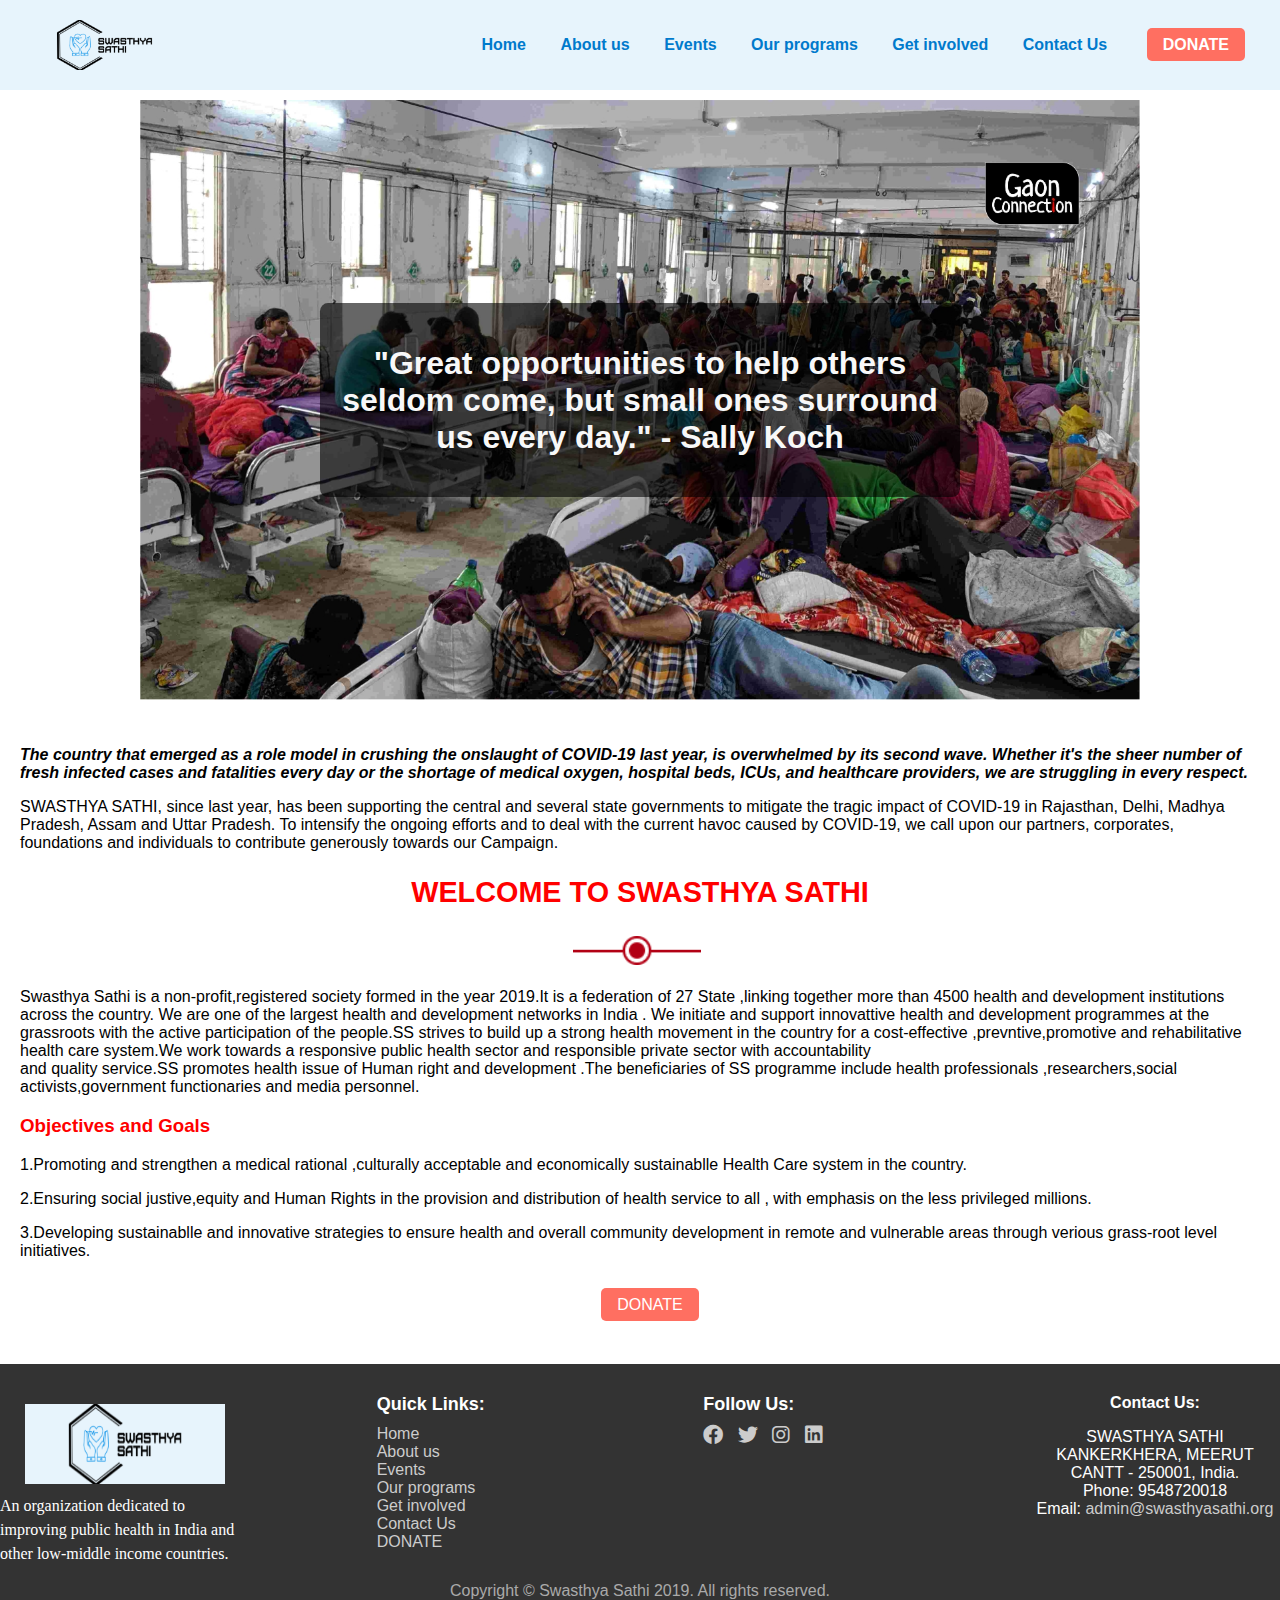
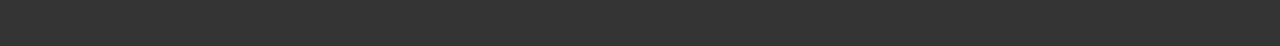
<file: index.html>
<!DOCTYPE html>
<html lang="en">
<head>
    <meta charset="UTF-8">
    <meta name="viewport" content="width=device-width, initial-scale=1.0">
    <title>Swasthya Sathi</title>
    <link rel="stylesheet" href="https://cdnjs.cloudflare.com/ajax/libs/font-awesome/6.0.0-beta3/css/all.min.css">
    <link rel="stylesheet" href="styles.css">
   
    
    
    </head>
<body>
    <header>
       
        <a href ="index.html">
        <img src="logo.png"  class="logo" alt="Swasthya Sathi Logo">
    </a>
        <nav>
            
            <a href="index.html"  >Home </a>
            <a href="about.html" >About us</a>
            <a href="events.html"  >Events</a>
            <a href="program.html" >Our programs</a>
            <a href="getinvolved.html" >Get involved</a>
            <a href="contact.html" >Contact Us</a>
            <a href="DONATE.html" class="donate-btn" > DONATE</a>
        </nav>
    </header>
     <div class="content">
        <img src="Hospitals.jpg"   class="image" alt="Hospital Ward">
        <div class="overlay-text">
            <h1>"Great opportunities to help others seldom come, but small ones surround us every day." - Sally Koch</h1>
        </div>
    </div>

   
    
        <div1> 
        <p><b><i>The country that emerged as a role model in crushing the onslaught of COVID-19 last year, is overwhelmed by its second wave. Whether it's the sheer number of fresh infected cases and fatalities every day or the shortage of medical oxygen, hospital beds, ICUs, and healthcare providers, we are struggling in every respect.</i></b></p>

        <p>SWASTHYA SATHI, since last year, has been supporting the central and several state governments to mitigate the tragic impact of COVID-19 in Rajasthan, Delhi, Madhya Pradesh, Assam and Uttar Pradesh. To intensify the ongoing efforts and to deal with the current havoc caused by COVID-19, we call upon our partners, corporates, foundations and individuals to contribute generously towards our Campaign.</p>
        
        
        <div style="text-align: center; margin-top: 20px;">
            <h2 style="color: red;">WELCOME TO SWASTHYA SATHI</h2>
            <img src="rename.png" alt="Welcome Image" style="margin-top: 10px; max-width: 100%; height: auto;">
        </div>
        
        
        <p>Swasthya Sathi is a non-profit,registered society formed in the year 2019.It is a federation of 27 State ,linking together more than 4500 health and development institutions across the country. We are one of the largest health and development networks in India . We initiate and support innovattive health and development programmes at the grassroots with the active participation of the people.SS strives to build up a strong health movement in the country for a cost-effective ,prevntive,promotive and rehabilitative health care system.We work towards a responsive public health sector and responsible private sector with accountability <br>and quality service.SS promotes health issue of Human right and development .The beneficiaries of SS programme include health professionals ,researchers,social activists,government functionaries and  media personnel.</p>

        <h3 style="color:red;">Objectives and Goals</h3>
        <p>1.Promoting and strengthen a medical rational ,culturally acceptable and economically sustainablle Health Care system in the country.</p>
        
        <p>2.Ensuring social justive,equity and Human Rights in the provision and distribution of health service to all , with emphasis on the less privileged millions.</p>
        
        <p>3.Developing sustainablle and innovative strategies to ensure health and overall community development in remote and vulnerable areas through verious grass-root level initiatives.</p>
        </div1>


    


    <div class="text-content">
        
        <div style="text-align: center; margin-top: 0;"> 
            <a href="DONATE.html" class="donate-btn">DONATE</a>
        </div>
    </div>
    


    
    <footer style="background-color: #333; color: #fff; ">
        <div style="display: flex; justify-content: space-between; align-items: flex-start; flex-wrap: wrap; gap: 20px;">
    
           
            <div style="flex: 1; max-width: 250px; text-align: left;">
                <a href="index.html">
                    <img style="width: 200px; height: 80px; margin-bottom: 10px;" class="logo" src="logo.png" alt="Swasthya Sathi Logo" />
                </a>
                <div style="color: white; font-size: 16px; font-family: Inter; font-weight: 350; line-height: 1.5;">
                    An organization dedicated to improving public health in India and other low-middle income countries.
                </div>
            </div>
    
           
            <div style="flex: 1; max-width: 200px; text-align: left;">
                <strong style="font-size: 18px; margin-bottom: 10px; display: block;">Quick Links:</strong>
                <ul style="list-style: none; padding: 0; margin: 0;">
                    <li><a href="index.html" style="color: #ccc; text-decoration: none;">Home</a></li>
                    <li><a href="about.html" style="color: #ccc; text-decoration: none;">About us</a></li>
                    <li><a href="events.html" style="color: #ccc; text-decoration: none;">Events</a></li>
                    <li><a href="program.html" style="color: #ccc; text-decoration: none;">Our programs</a></li>
                    <li><a href="getinvolved.html" style="color: #ccc; text-decoration: none;">Get involved</a></li>
                    <li><a href="contact.html" style="color: #ccc; text-decoration: none;">Contact Us</a></li>
                    <li><a href="DONATE.html" style="color: #ccc; text-decoration: none;">DONATE</a></li>
                </ul>
            </div>
    
           
            <div style="flex: 1; max-width: 200px; text-align: left;">
                <strong style="font-size: 18px; margin-bottom: 10px; display: block;">Follow Us:</strong>
                <a href="https://facebook.com" target="_blank" style="margin-right: 10px;">
                    <i class="fab fa-facebook" style="font-size: 20px; color: #ccc;"></i>
                </a>
                <a href="https://twitter.com" target="_blank" style="margin-right: 10px;">
                    <i class="fab fa-twitter" style="font-size: 20px; color: #ccc;"></i>
                </a>
                <a href="https://instagram.com" target="_blank" style="margin-right: 10px;">
                    <i class="fab fa-instagram" style="font-size: 20px; color: #ccc;"></i>
                </a>
                <a href="https://www.linkedin.com" target="_blank">
                    <i class="fab fa-linkedin" style="font-size: 20px; color: #ccc;"></i>
                </a>
            </div>

            <div style=" max-width: 250px">
                <strong>Contact Us:</strong>
                <p >
                    SWASTHYA SATHI<br>
                    KANKERKHERA, MEERUT CANTT - 250001, India.<br>
                    Phone: 9548720018<br>
                    Email: <a href="mailto:admin@swasthyasathi.org" style="color: #ccc; text-decoration: none;">admin@swasthyasathi.org</a>
                </p>
            </div>
        </div>
    
        
        <div style=" color: #aaa;">
            <p>Copyright © Swasthya Sathi 2019. All rights reserved.</p>
        </div>
    </footer>
    
</body>
</html>
</file>
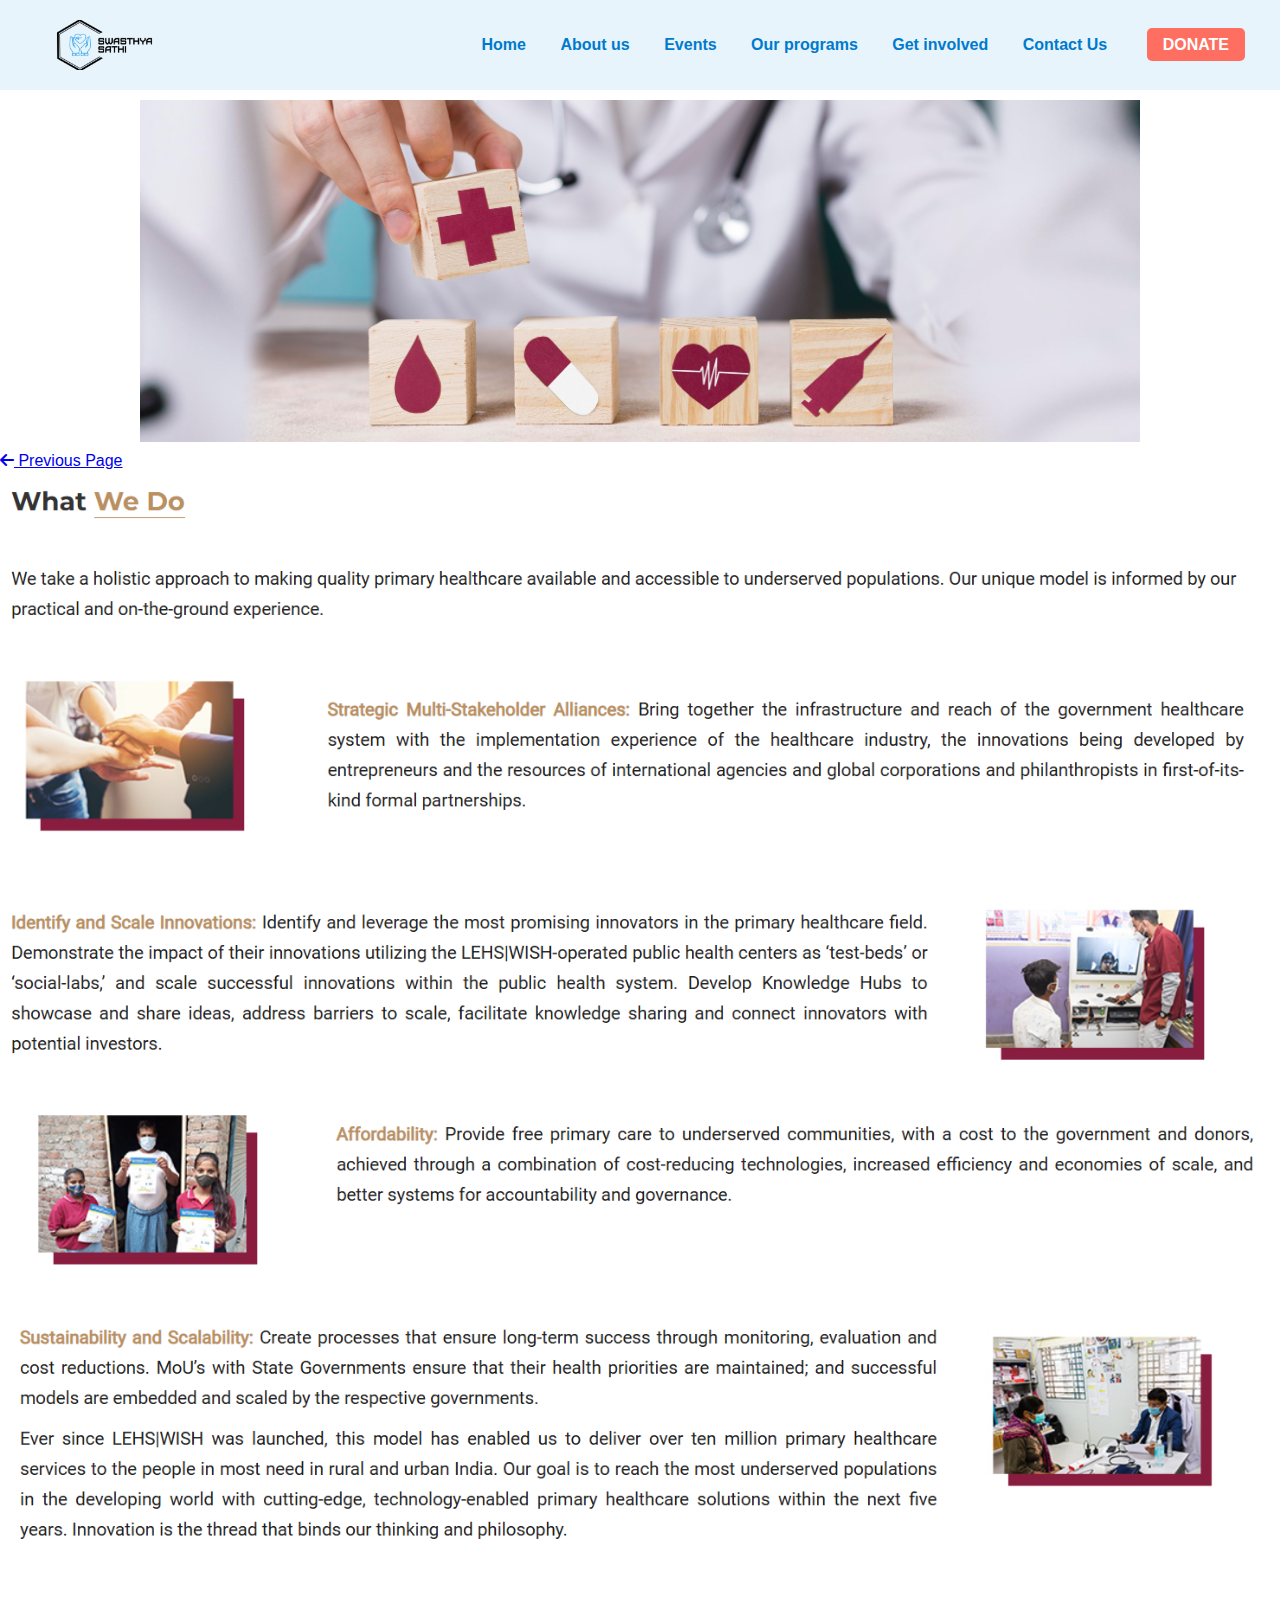
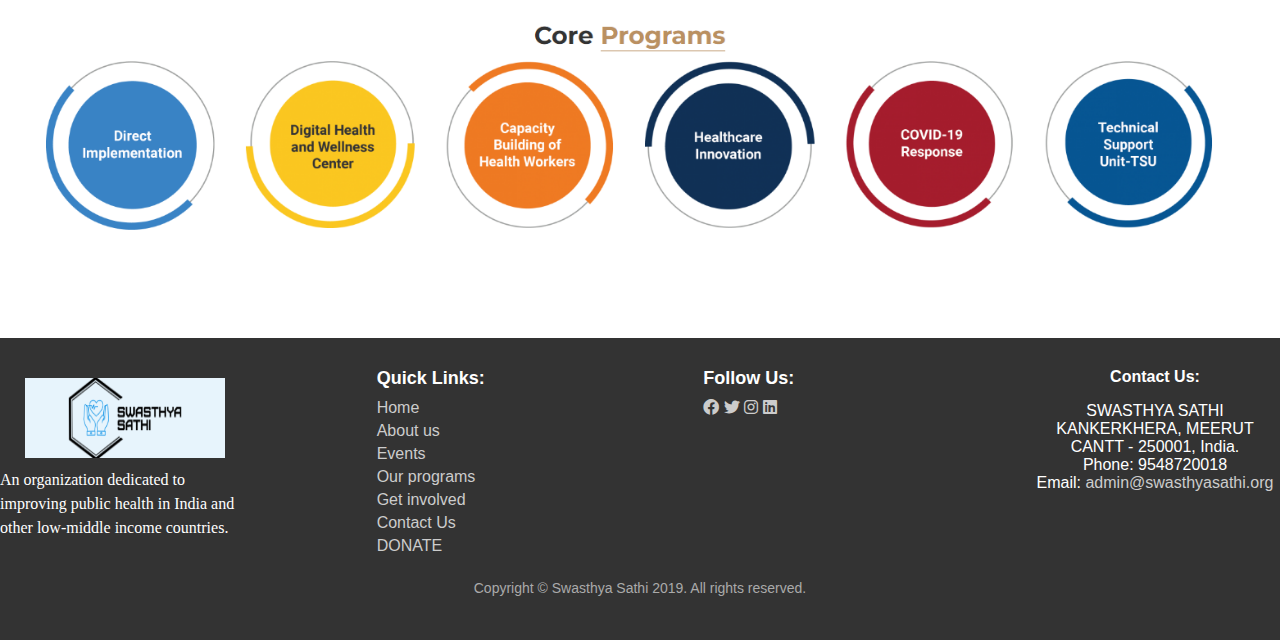
<file: about.html>
<!DOCTYPE html>
<html lang="en">
<head>
    <meta charset="UTF-8">
    <meta name="viewport" content="width=device-width, initial-scale=1.0">
    <title>Swasthya Sathi</title>
    <link rel="stylesheet" href="https://cdnjs.cloudflare.com/ajax/libs/font-awesome/6.0.0-beta3/css/all.min.css">
    <link rel="stylesheet" href="styles.css">
   <style>
       footer {
            background-color: #333;
            color: white;
            padding: 30px 0;
            margin-top: 50px;
            text-align: center;
        }

        footer a {
            color: #ccc;
            text-decoration: none;
            font-size: 1em;
        }

        footer a:hover {
            color: white;
        }

        footer .logo {
            width: 200px;
            height: 80px;
            margin-bottom: 10px;
        }

        footer ul {
            list-style: none;
            padding: 0;
            margin: 0;
        }

        footer ul li {
            margin-bottom: 5px;
        }

        footer .follow-us i {
            font-size: 20px;
            color: #ccc;
            margin-right: 10px;
        }

        footer .follow-us i:hover {
            color: white;
        }

        footer .contact-info p {
            font-size: 14px;
        }

        footer .contact-info a {
            color: #ccc;
            text-decoration: none;
        }

        footer .contact-info a:hover {
            color: white;
        }

        footer .quick-links {
            text-align: left;
        }

        footer .footer-bottom {
            margin-top: 20px;
            font-size: 14px;
            color: #aaa;
        }

   </style>
</head>
<body>
    <header>
        <a href="index.html">
            <img src="logo.png" class="logo" alt="Swasthya Sathi Logo">
        </a>
        <nav>
            <a href="index.html">Home</a>
            <a href="about.html">About us</a>
            <a href="events.html">Events</a>
            <a href="program.html">Our programs</a>
            <a href="getinvolved.html">Get involved</a>
            <a href="contact.html">Contact Us</a>
            <a href="DONATE.html" class="donate-btn">DONATE</a>
        </nav>
    </header>

    <div class="content">
        <img src="What-We-Do.jpg">
    </div>
    
    <div>
        <a href="index.html" class="back-arrow">
            <i class="fas fa-arrow-left"></i> Previous Page
        </a>
        <img src="about1.png" class="responsive-images" alt="About Us Image 1">
        <img src="about2.png" class="responsive-images" alt="About Us Image 2">
        <img src="CORE PROGRAMS.png" class="responsive-images" alt="Core Programs Image">
    </div>

    <footer>
        <div style="display: flex; justify-content: space-between; align-items: flex-start; flex-wrap: wrap; gap: 20px;">
            <div style="flex: 1; max-width: 250px; text-align: left;">
                <a href="index.html">
                    <img class="logo" src="logo.png" alt="Swasthya Sathi Logo">
                </a>
                <div style="color: white; font-size: 16px; font-family: Inter; font-weight: 350; line-height: 1.5;">
                    An organization dedicated to improving public health in India and other low-middle income countries.
                </div>
            </div>

            <div style="flex: 1; max-width: 200px; text-align: left;">
                <strong style="font-size: 18px; margin-bottom: 10px; display: block;">Quick Links:</strong>
                <ul>
                    <li><a href="index.html">Home</a></li>
                    <li><a href="about.html">About us</a></li>
                    <li><a href="events.html">Events</a></li>
                    <li><a href="program.html">Our programs</a></li>
                    <li><a href="getinvolved.html">Get involved</a></li>
                    <li><a href="contact.html">Contact Us</a></li>
                    <li><a href="DONATE.html">DONATE</a></li>
                </ul>
            </div>

            <div style="flex: 1; max-width: 200px; text-align: left;">
                <strong style="font-size: 18px; margin-bottom: 10px; display: block;">Follow Us:</strong>
                <a href="https://facebook.com" target="_blank">
                    <i class="fab fa-facebook"></i>
                </a>
                <a href="https://twitter.com" target="_blank">
                    <i class="fab fa-twitter"></i>
                </a>
                <a href="https://instagram.com" target="_blank">
                    <i class="fab fa-instagram"></i>
                </a>
                <a href="https://www.linkedin.com" target="_blank">
                    <i class="fab fa-linkedin"></i>
                </a>
            </div>

            <div style="flex: 1; max-width: 250px;">
                <strong>Contact Us:</strong>
                <p class="contact-info">
                    SWASTHYA SATHI<br>
                    KANKERKHERA, MEERUT CANTT - 250001, India.<br>
                    Phone: 9548720018<br>
                    Email: <a href="mailto:admin@swasthyasathi.org">admin@swasthyasathi.org</a>
                </p>
            </div>
        </div>
        
        <div class="footer-bottom">
            <p>Copyright © Swasthya Sathi 2019. All rights reserved.</p>
        </div>
    </footer>
</body>
</html>
</file>
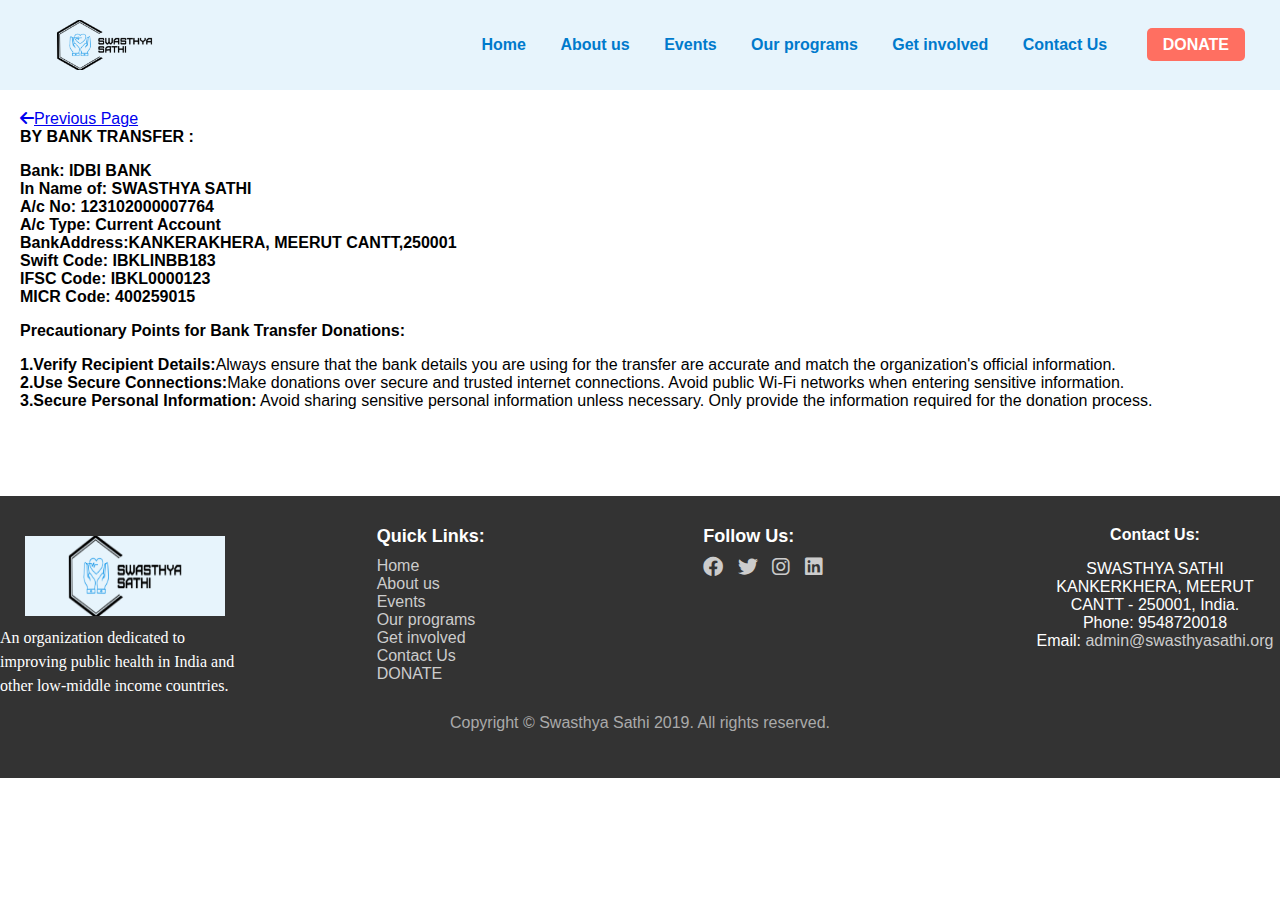
<file: bybank.html>
<!DOCTYPE html>
<html lang="en">
<head>
    <meta charset="UTF-8">
    <meta name="viewport" content="width=device-width, initial-scale=1.0">
    <title>Swasthya Sathi</title>
    <link rel="stylesheet" href="https://cdnjs.cloudflare.com/ajax/libs/font-awesome/6.0.0-beta3/css/all.min.css">
    <link rel="stylesheet" href="styles.css">
    
    
    </head>
<body>
    <header>
        
        <a href ="index.html">
        <img src="logo.png" alt="Swasthya Sathi Logo">
    </a>
        <nav>
            <a href="index.html">Home</a>
            <a href="about.html">About us</a>
            <a href="events.html">Events</a>
            <a href="program.html">Our programs</a>
            <a href="getinvolved.html">Get involved</a>
            <a href="contact.html">Contact Us</a>
            <a href="DONATE.html" class="donate-btn">DONATE</a>
        </nav>
    </header>
    <div1>
        <a href="DONATE.html" class="back-arrow">
            <i class="fas fa-arrow-left"></i>Previous Page </a><br>
    <b>BY BANK TRANSFER : </b>
    <p></p>
    <p></p>
    <B>Bank: IDBI BANK <DIV></DIV> In Name of: SWASTHYA SATHI<DIV></DIV>
        A/c No: 123102000007764 <DIV> </DIV>A/c Type: Current Account <DIV> </DIV>BankAddress:KANKERAKHERA, 
        MEERUT CANTT,250001<DIV></DIV>Swift Code: IBKLINBB183<DIV></DIV>IFSC Code: IBKL0000123<DIV></DIV>MICR Code: 400259015</B>
    <p></p>
    <p></p>
    <b>Precautionary Points for Bank Transfer Donations:</b>
    <p>
        <b>1.Verify Recipient Details:</b>Always ensure that the bank details you are using for the transfer are accurate and match the organization's official information.<br>
<b>2.Use Secure Connections:</b>Make donations over secure and trusted internet connections. Avoid public Wi-Fi networks when entering sensitive information.<br>
<b>3.Secure Personal Information:</b> Avoid sharing sensitive personal information unless necessary. Only provide the information required for the donation process.

    </p>
</div1>


    <footer style="background-color: #333; color: #fff; ">
        <div style="display: flex; justify-content: space-between; align-items: flex-start; flex-wrap: wrap; gap: 20px;">
    
           
            <div style="flex: 1; max-width: 250px; text-align: left;">
                <a href="index.html">
                    <img style="width: 200px; height: 80px; margin-bottom: 10px;" class="logo" src="logo.png" alt="Swasthya Sathi Logo" />
                </a>
                <div style="color: white; font-size: 16px; font-family: Inter; font-weight: 350; line-height: 1.5;">
                    An organization dedicated to improving public health in India and other low-middle income countries.
                </div>
            </div>
    
           
            <div style="flex: 1; max-width: 200px; text-align: left;">
                <strong style="font-size: 18px; margin-bottom: 10px; display: block;">Quick Links:</strong>
                <ul style="list-style: none; padding: 0; margin: 0;">
                    <li><a href="index.html" style="color: #ccc; text-decoration: none;">Home</a></li>
                    <li><a href="about.html" style="color: #ccc; text-decoration: none;">About us</a></li>
                    <li><a href="events.html" style="color: #ccc; text-decoration: none;">Events</a></li>
                    <li><a href="program.html" style="color: #ccc; text-decoration: none;">Our programs</a></li>
                    <li><a href="getinvolved.html" style="color: #ccc; text-decoration: none;">Get involved</a></li>
                    <a href="contact.html" style="color: #ccc; text-decoration: none;">Contact Us</a>
                    <li><a href="DONATE.html" style="color: #ccc; text-decoration: none;">DONATE</a></li>
                </ul>
            </div>
    
           
            <div style="flex: 1; max-width: 200px; text-align: left;">
                <strong style="font-size: 18px; margin-bottom: 10px; display: block;">Follow Us:</strong>
                <a href="https://facebook.com" target="_blank" style="margin-right: 10px;">
                    <i class="fab fa-facebook" style="font-size: 20px; color: #ccc;"></i>
                </a>
                <a href="https://twitter.com" target="_blank" style="margin-right: 10px;">
                    <i class="fab fa-twitter" style="font-size: 20px; color: #ccc;"></i>
                </a>
                <a href="https://instagram.com" target="_blank" style="margin-right: 10px;">
                    <i class="fab fa-instagram" style="font-size: 20px; color: #ccc;"></i>
                </a>
                <a href="https://www.linkedin.com" target="_blank">
                    <i class="fab fa-linkedin" style="font-size: 20px; color: #ccc;"></i>
                </a>
            </div>

            <div style=" max-width: 250px">
                <strong>Contact Us:</strong>
                <p >
                    SWASTHYA SATHI<br>
                    KANKERKHERA, MEERUT CANTT - 250001, India.<br>
                    Phone: 9548720018<br>
                    Email: <a href="mailto:admin@swasthyasathi.org" style="color: #ccc; text-decoration: none;">admin@swasthyasathi.org</a>
                </p>
            </div>
        </div>
    
        
        <div style=" color: #aaa;">
            <p>Copyright © Swasthya Sathi 2019. All rights reserved.</p>
        </div>
    </footer>
    

</body>
</html>
</file>
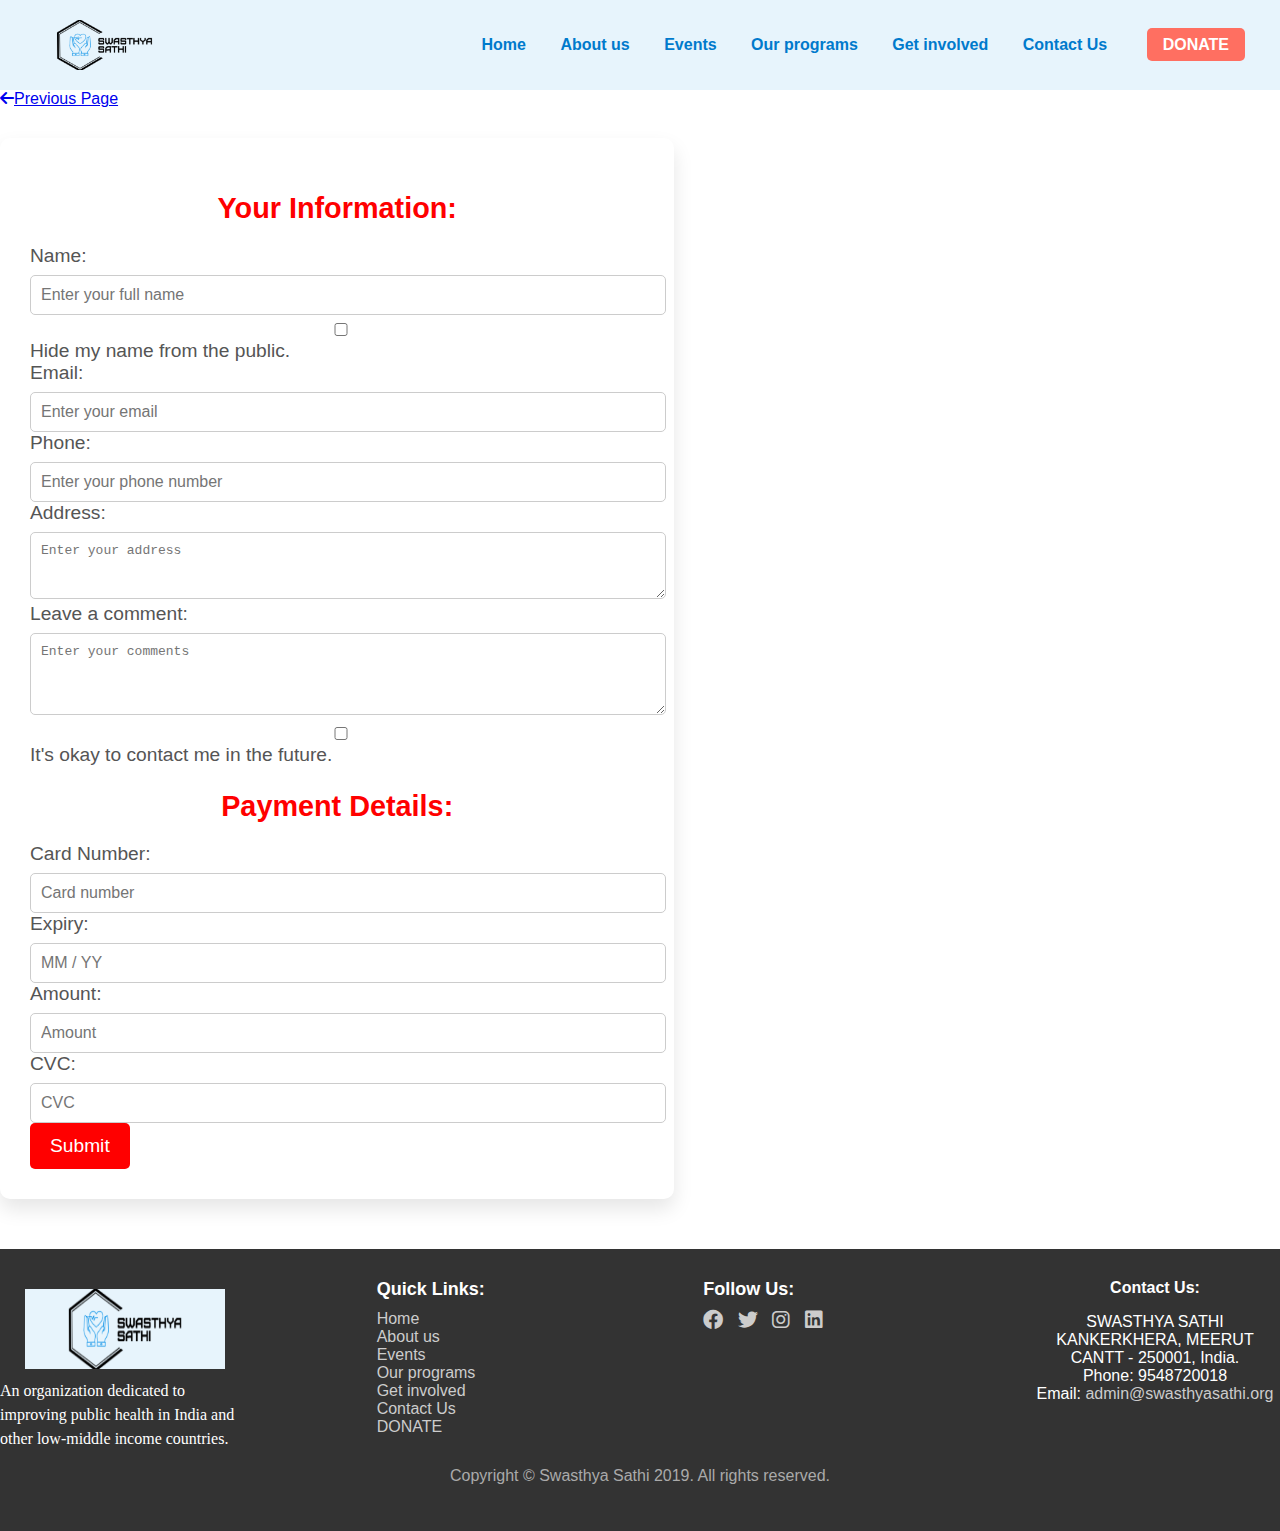
<file: bycard.html>
<!DOCTYPE html>
<html lang="en">
<head>
    <meta charset="UTF-8">
    <meta name="viewport" content="width=device-width, initial-scale=1.0">
    <title>Swasthya Sathi</title>
    <link rel="stylesheet" href="https://cdnjs.cloudflare.com/ajax/libs/font-awesome/6.0.0-beta3/css/all.min.css">
    <link rel="stylesheet" href="styles.css">
  
    
</head>

<body>
    <script src="script.js"></script>

    <header>
        
        </a>
        <a href="index.html">
            <img src="logo.png" alt="Swasthya Sathi Logo">
        </a>
        <nav>
            <a href="index.html">Home</a>
            <a href="about.html">About us</a>
            <a href="events.html">Events</a>
            <a href="program.html">Our programs</a>
            <a href="getinvolved.html">Get involved</a>
            <a href="contact.html">Contact Us</a>
            <a href="DONATE.html" class="donate-btn">DONATE</a>
        </nav>
    </header>
    <a href="DONATE.html" class="back-arrow">
        <i class="fas fa-arrow-left"></i>Previous Page </a>
    <main>
        <form onsubmit="return validateForm()">
            <h2>Your Information:</h2>

            <div class="form-group">
                <label for="name">Name:</label>
                <input type="text" id="name" name="name" placeholder="Enter your full name">
            </div>
            <div class="form-group">
                <input type="checkbox" id="hideName" name="hideName">
                <label for="hideName">Hide my name from the public.</label>
            </div>
            
            <div class="form-group">
                <label for="email">Email:</label>
                <input type="email" id="email" name="email" placeholder="Enter your email">
            </div>

            <div class="form-group">
                <label for="phone">Phone:</label>
                <input type="tel" id="phone" name="phone" placeholder="Enter your phone number">
            </div>

            <div class="form-group">
                <label for="address">Address:</label>
                <textarea id="address" name="address" rows="3" placeholder="Enter your address"></textarea>
            </div>

            <div class="form-group">
                <label for="comment">Leave a comment:</label>
                <textarea id="comment" name="comment" rows="4" placeholder="Enter your comments"></textarea>
            </div>

            <div class="form-group">
                <input type="checkbox" id="contactPermission" name="contactPermission">
                <label for="contactPermission">It's okay to contact me in the future.</label>
            </div>

            <h2>Payment Details:</h2>

            <div class="form-group">
                <label for="cardNumber">Card Number:</label>
                <input type="number" id="cardNumber" name="cardNumber" maxlength="16" placeholder="Card number">
            </div>

            <div class="form-group">
                <label for="expiry">Expiry:</label>
                <input type="text" id="expiry" name="expiry" placeholder="MM / YY">
            </div>

            <div class="form-group">
                <label for="cvc">Amount:</label>
                <input type="number" id="amount" name="amount" maxlength="10" placeholder="Amount">
            </div>
            <div class="form-group">
                <label for="cvc">CVC:</label>
                <input type="number" id="cvc" name="cvc" maxlength="3" placeholder="CVC">
            </div>

            <div id="errorMessages" style="color: red;"></div>

            <div class="form-group">
                <button type="submit">Submit</button>
            </div>
        </form>
    </main>

    <footer style="background-color: #333; color: #fff; ">
        <div style="display: flex; justify-content: space-between; align-items: flex-start; flex-wrap: wrap; gap: 20px;">
    
           
            <div style="flex: 1; max-width: 250px; text-align: left;">
                <a href="index.html">
                    <img style="width: 200px; height: 80px; margin-bottom: 10px;" class="logo" src="logo.png" alt="Swasthya Sathi Logo" />
                </a>
                <div style="color: white; font-size: 16px; font-family: Inter; font-weight: 350; line-height: 1.5;">
                    An organization dedicated to improving public health in India and other low-middle income countries.
                </div>
            </div>
    
           
            <div style="flex: 1; max-width: 200px; text-align: left;">
                <strong style="font-size: 18px; margin-bottom: 10px; display: block;">Quick Links:</strong>
                <ul style="list-style: none; padding: 0; margin: 0;">
                    <li><a href="index.html" style="color: #ccc; text-decoration: none;">Home</a></li>
                    <li><a href="about.html" style="color: #ccc; text-decoration: none;">About us</a></li>
                    <li><a href="events.html" style="color: #ccc; text-decoration: none;">Events</a></li>
                    <li><a href="program.html" style="color: #ccc; text-decoration: none;">Our programs</a></li>
                    <li><a href="getinvolved.html" style="color: #ccc; text-decoration: none;">Get involved</a></li>
                    <a href="contact.html"style="color: #ccc; text-decoration: none;">Contact Us </a>
                    <li><a href="DONATE.html" style="color: #ccc; text-decoration: none;">DONATE</a></li>
                </ul>
            </div>
    
           
            <div style="flex: 1; max-width: 200px; text-align: left;">
                <strong style="font-size: 18px; margin-bottom: 10px; display: block;">Follow Us:</strong>
                <a href="https://facebook.com" target="_blank" style="margin-right: 10px;">
                    <i class="fab fa-facebook" style="font-size: 20px; color: #ccc;"></i>
                </a>
                <a href="https://twitter.com" target="_blank" style="margin-right: 10px;">
                    <i class="fab fa-twitter" style="font-size: 20px; color: #ccc;"></i>
                </a>
                <a href="https://instagram.com" target="_blank" style="margin-right: 10px;">
                    <i class="fab fa-instagram" style="font-size: 20px; color: #ccc;"></i>
                </a>
                <a href="https://www.linkedin.com" target="_blank">
                    <i class="fab fa-linkedin" style="font-size: 20px; color: #ccc;"></i>
                </a>
            </div>

            <div style=" max-width: 250px">
                <strong>Contact Us:</strong>
                <p >
                    SWASTHYA SATHI<br>
                    KANKERKHERA, MEERUT CANTT - 250001, India.<br>
                    Phone: 9548720018<br>
                    Email: <a href="mailto:admin@swasthyasathi.org" style="color: #ccc; text-decoration: none;">admin@swasthyasathi.org</a>
                </p>
            </div>
        </div>
    
        
        <div style=" color: #aaa;">
            <p>Copyright © Swasthya Sathi 2019. All rights reserved.</p>
        </div>
    </footer>
    </footer>
</body>
</html>
</file>
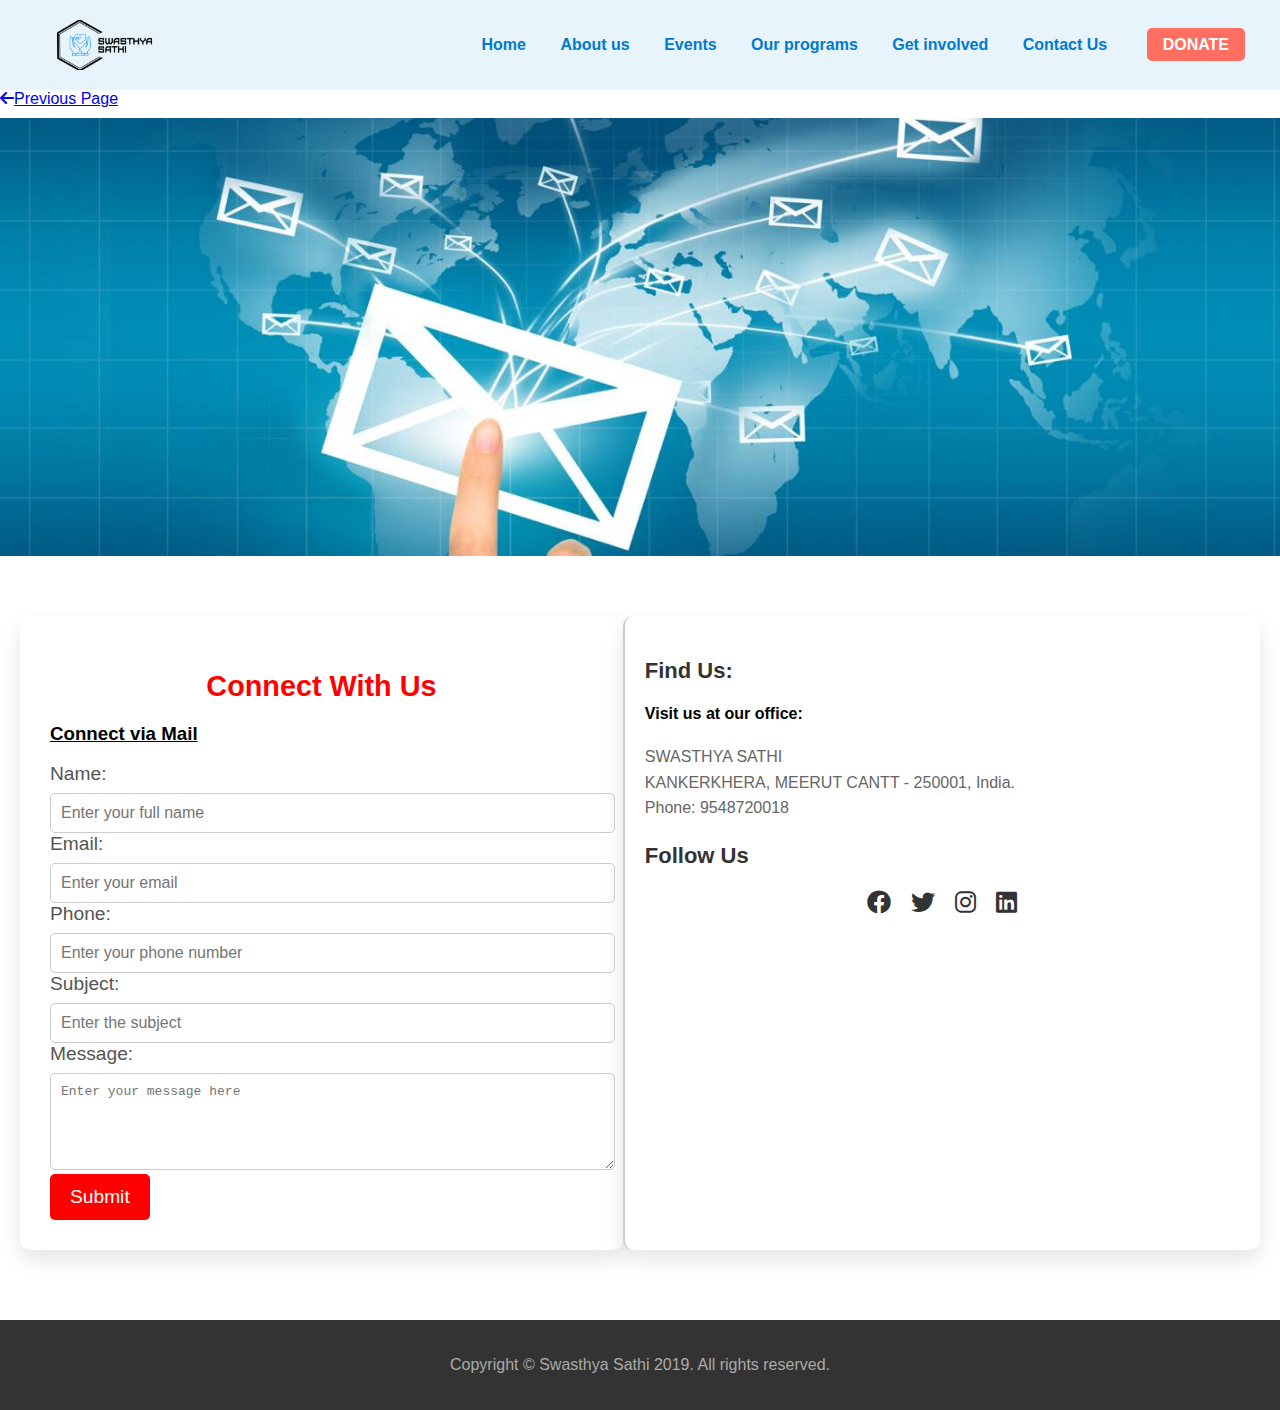
<file: contact.html>
<!DOCTYPE html>
<html lang="en">
<head>
    <meta charset="UTF-8">
    <meta name="viewport" content="width=device-width, initial-scale=1.0">
    <title>Swasthya Sathi</title>
    <link rel="stylesheet" href="https://cdnjs.cloudflare.com/ajax/libs/font-awesome/6.0.0-beta3/css/all.min.css">
    <link rel="stylesheet" href="styles.css">
    <style>
        
    </style>
</head>
<body>

    <header>
        
        <a href="index.html">
            <img src="logo.png" class="logo" alt="Swasthya Sathi Logo">
        </a>
        <nav>
            <a href="index.html">Home</a>
            <a href="about.html">About us</a>
            <a href="events.html">Events</a>
            <a href="program.html">Our programs</a>
            <a href="getinvolved.html">Get involved</a>
            <a href="contact.html">Contact Us</a>
            <a href="DONATE.html" class="donate-btn">DONATE</a>
        </nav>
    </header>
    <a href="index.html" class="back-arrow">
        <i class="fas fa-arrow-left"></i>Previous Page </a>
        <img src="Contact-Us.jpg" class="responsive-image1" alt="Contact Us Image">

    <main style="display: flex; justify-content: space-between; padding: 20px; flex-wrap: wrap;">
        <form id="contactForm">
           
            <h2>Connect With Us</h2>
            <h3><u>Connect via Mail</u></h3>
    
            <div class="form-group">
                <label for="name">Name:</label>
                <input type="text" id="name" name="name" placeholder="Enter your full name">
            </div>
    
            <div class="form-group">
                <label for="email">Email:</label>
                <input type="email" id="email" name="email" placeholder="Enter your email">
            </div>
    
            <div class="form-group">
                <label for="phone">Phone:</label>
                <input type="tel" id="phone" name="phone" placeholder="Enter your phone number">
            </div>
    
            <div class="form-group">
                <label for="subject">Subject:</label>
                <input type="text" id="subject" name="subject" placeholder="Enter the subject">
            </div>
    
            <div class="form-group">
                <label for="message">Message:</label>
                <textarea id="message" name="message" rows="5" placeholder="Enter your message here"></textarea>
            </div>

            <button type="submit" class="submit-btn">Submit</button>
        </form>

        <div class="find-follow-us" style="flex: 0 0 48%; padding: 20px; border-left: 2px solid #ccc;">
            <h3>Find Us:</h3>
            <h4>Visit us at our office:</h4>
            <p>
                SWASTHYA SATHI<br>
                KANKERKHERA, MEERUT CANTT - 250001, India.<br>
                Phone: 9548720018
            </p>
            <h3>Follow Us</h3>
            <div class="social-links">
                <a href="https://facebook.com" target="_blank">
                    <i class="fab fa-facebook"></i>
                </a>
                <a href="https://twitter.com" target="_blank">
                    <i class="fab fa-twitter"></i>
                </a>
                <a href="https://instagram.com" target="_blank">
                    <i class="fab fa-instagram"></i>
                </a>
                <a href="https://www.linkedin.com" target="_blank">
                    <i class="fab fa-linkedin"></i>
                </a>
            </div>
        </div>
    </main>

    <footer style="background-color: #333; color: #fff; padding: 20px 0;">
        <div style="display: flex; justify-content: space-between; align-items: flex-start; flex-wrap: wrap; gap: 20px;">
        </div>

        <div style="color: #aaa; text-align: center;">
            <p>Copyright © Swasthya Sathi 2019. All rights reserved.</p>
        </div>
    </footer>

    <script>
        document.getElementById('contactForm').addEventListener('submit', function(event) {
            event.preventDefault();
        });
    </script>
</body>
</html>
</file>
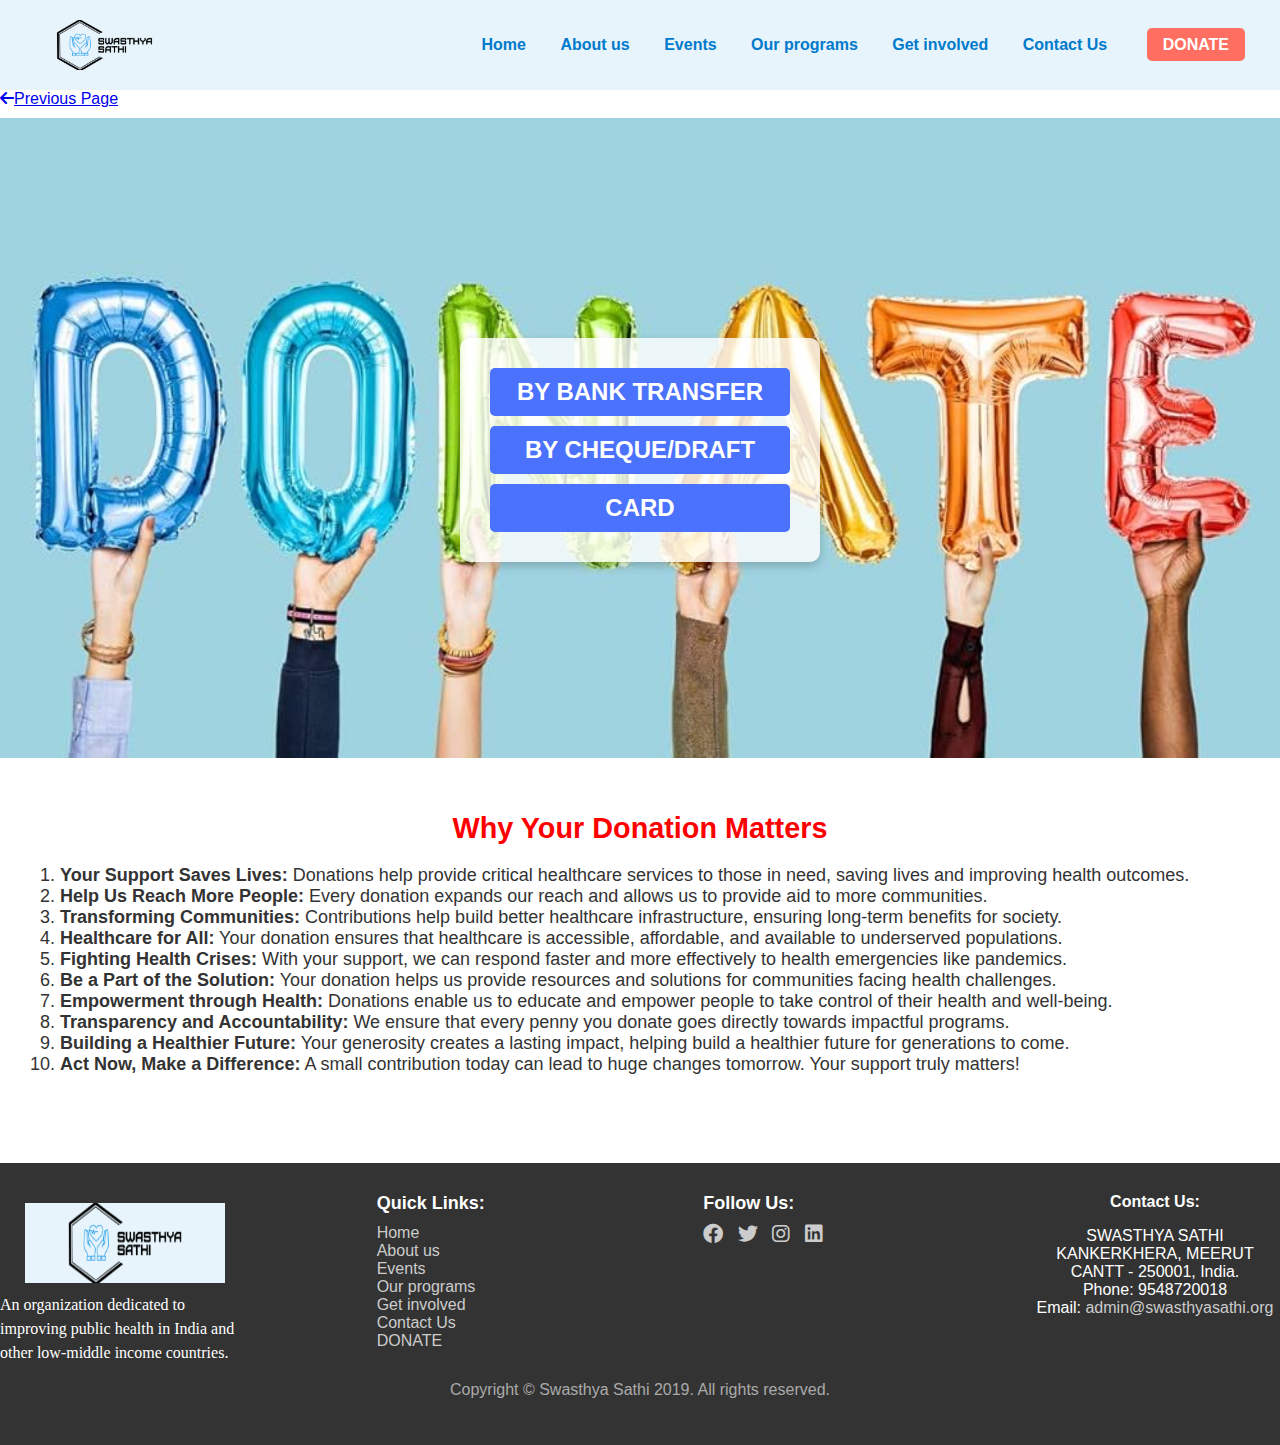
<file: DONATE.html>
<!DOCTYPE html>
<html lang="en">
<head>
    <meta charset="UTF-8">
    <meta name="viewport" content="width=device-width, initial-scale=1.0">
    <title>Swasthya Sathi</title>
    <link rel="stylesheet" href="https://cdnjs.cloudflare.com/ajax/libs/font-awesome/6.0.0-beta3/css/all.min.css">
    <link rel="stylesheet" href="styles.css">
    <style>
    

    </style>
    
    </head>
<body>
    <header>
        
    </a>
        <a href ="index.html">
        <img src="logo.png"  class="logo" alt="Swasthya Sathi Logo">
    </a>
        <nav>
            
            <a href="index.html"  >Home </a>
            <a href="about.html" >About us</a>
            <a href="events.html"  >Events</a>
            <a href="program.html" >Our programs</a>
            <a href="getinvolved.html" >Get involved</a>
            <a href="contact.html" >Contact Us</a>
            <a href="DONATE.html" class="donate-btn" > DONATE</a>
        </nav>
    </header>
    <a href="index.html" class="back-arrow">
        <i class="fas fa-arrow-left"></i>Previous Page </a>
    <div class="main-content">
        <div class="container">
            <img src="donate 3.jpg" alt="Donation Image" class="donate-image">
            <div class="donate-methods">
                <a href="bybank.html"  class="bank-transfer">BY BANK TRANSFER</a>
                <a href="bydraft.html" class="cheque">BY CHEQUE/DRAFT</a>
                <a href="bycard.html"  class="card">CARD</a>
            </div>
        </div>
    </div>
    <div1 class="donation-awareness">
        <h2 style="text-align: center; font-weight: bold; color:red;">Why Your Donation Matters</h2>
        <ol style="font-size: 18px; color: #333;">
            <li><strong>Your Support Saves Lives:</strong> Donations help provide critical healthcare services to those in need, saving lives and improving health outcomes.</li>
            <li><strong>Help Us Reach More People:</strong> Every donation expands our reach and allows us to provide aid to more communities.</li>
            <li><strong>Transforming Communities:</strong> Contributions help build better healthcare infrastructure, ensuring long-term benefits for society.</li>
            <li><strong>Healthcare for All:</strong> Your donation ensures that healthcare is accessible, affordable, and available to underserved populations.</li>
            <li><strong>Fighting Health Crises:</strong> With your support, we can respond faster and more effectively to health emergencies like pandemics.</li>
            <li><strong>Be a Part of the Solution:</strong> Your donation helps us provide resources and solutions for communities facing health challenges.</li>
            <li><strong>Empowerment through Health:</strong> Donations enable us to educate and empower people to take control of their health and well-being.</li>
            <li><strong>Transparency and Accountability:</strong> We ensure that every penny you donate goes directly towards impactful programs.</li>
            <li><strong>Building a Healthier Future:</strong> Your generosity creates a lasting impact, helping build a healthier future for generations to come.</li>
            <li><strong>Act Now, Make a Difference:</strong> A small contribution today can lead to huge changes tomorrow. Your support truly matters!</li>
        </ol>
    </div1>
    
    
    


    
    <footer style="background-color: #333; color: #fff; ">
        <div style="display: flex; justify-content: space-between; align-items: flex-start; flex-wrap: wrap; gap: 20px;">
    
           
            <div style="flex: 1; max-width: 250px; text-align: left;">
                <a href="index.html">
                    <img style="width: 200px; height: 80px; margin-bottom: 10px;" class="logo" src="logo.png" alt="Swasthya Sathi Logo" />
                </a>
                <div style="color: white; font-size: 16px; font-family: Inter; font-weight: 350; line-height: 1.5;">
                    An organization dedicated to improving public health in India and other low-middle income countries.
                </div>
            </div>
    
           
            <div style="flex: 1; max-width: 200px; text-align: left;">
                <strong style="font-size: 18px; margin-bottom: 10px; display: block;">Quick Links:</strong>
                <ul style="list-style: none; padding: 0; margin: 0;">
                    <li><a href="index.html" style="color: #ccc; text-decoration: none;">Home</a></li>
                    <li><a href="about.html" style="color: #ccc; text-decoration: none;">About us</a></li>
                    <li><a href="events.html" style="color: #ccc; text-decoration: none;">Events</a></li>
                    <li><a href="program.html" style="color: #ccc; text-decoration: none;">Our programs</a></li>
                    <li><a href="getinvolved.html" style="color: #ccc; text-decoration: none;">Get involved</a></li>
                    <a href="contact.html" style="color: #ccc; text-decoration: none;">Contact Us</a>
                    <li><a href="DONATE.html" style="color: #ccc; text-decoration: none;">DONATE</a></li>
                </ul>
            </div>
    
           
            <div style="flex: 1; max-width: 200px; text-align: left;">
                <strong style="font-size: 18px; margin-bottom: 10px; display: block;">Follow Us:</strong>
                <a href="https://facebook.com" target="_blank" style="margin-right: 10px;">
                    <i class="fab fa-facebook" style="font-size: 20px; color: #ccc;"></i>
                </a>
                <a href="https://twitter.com" target="_blank" style="margin-right: 10px;">
                    <i class="fab fa-twitter" style="font-size: 20px; color: #ccc;"></i>
                </a>
                <a href="https://instagram.com" target="_blank" style="margin-right: 10px;">
                    <i class="fab fa-instagram" style="font-size: 20px; color: #ccc;"></i>
                </a>
                <a href="https://www.linkedin.com" target="_blank">
                    <i class="fab fa-linkedin" style="font-size: 20px; color: #ccc;"></i>
                </a>
            </div>

            <div style=" max-width: 250px">
                <strong>Contact Us:</strong>
                <p >
                    SWASTHYA SATHI<br>
                    KANKERKHERA, MEERUT CANTT - 250001, India.<br>
                    Phone: 9548720018<br>
                    Email: <a href="mailto:admin@swasthyasathi.org" style="color: #ccc; text-decoration: none;">admin@swasthyasathi.org</a>
                </p>
            </div>
        </div>
    
        
        <div style=" color: #aaa;">
            <p>Copyright © Swasthya Sathi 2019. All rights reserved.</p>
        </div>
    </footer>
    
    
         
</body>
</html>
</file>
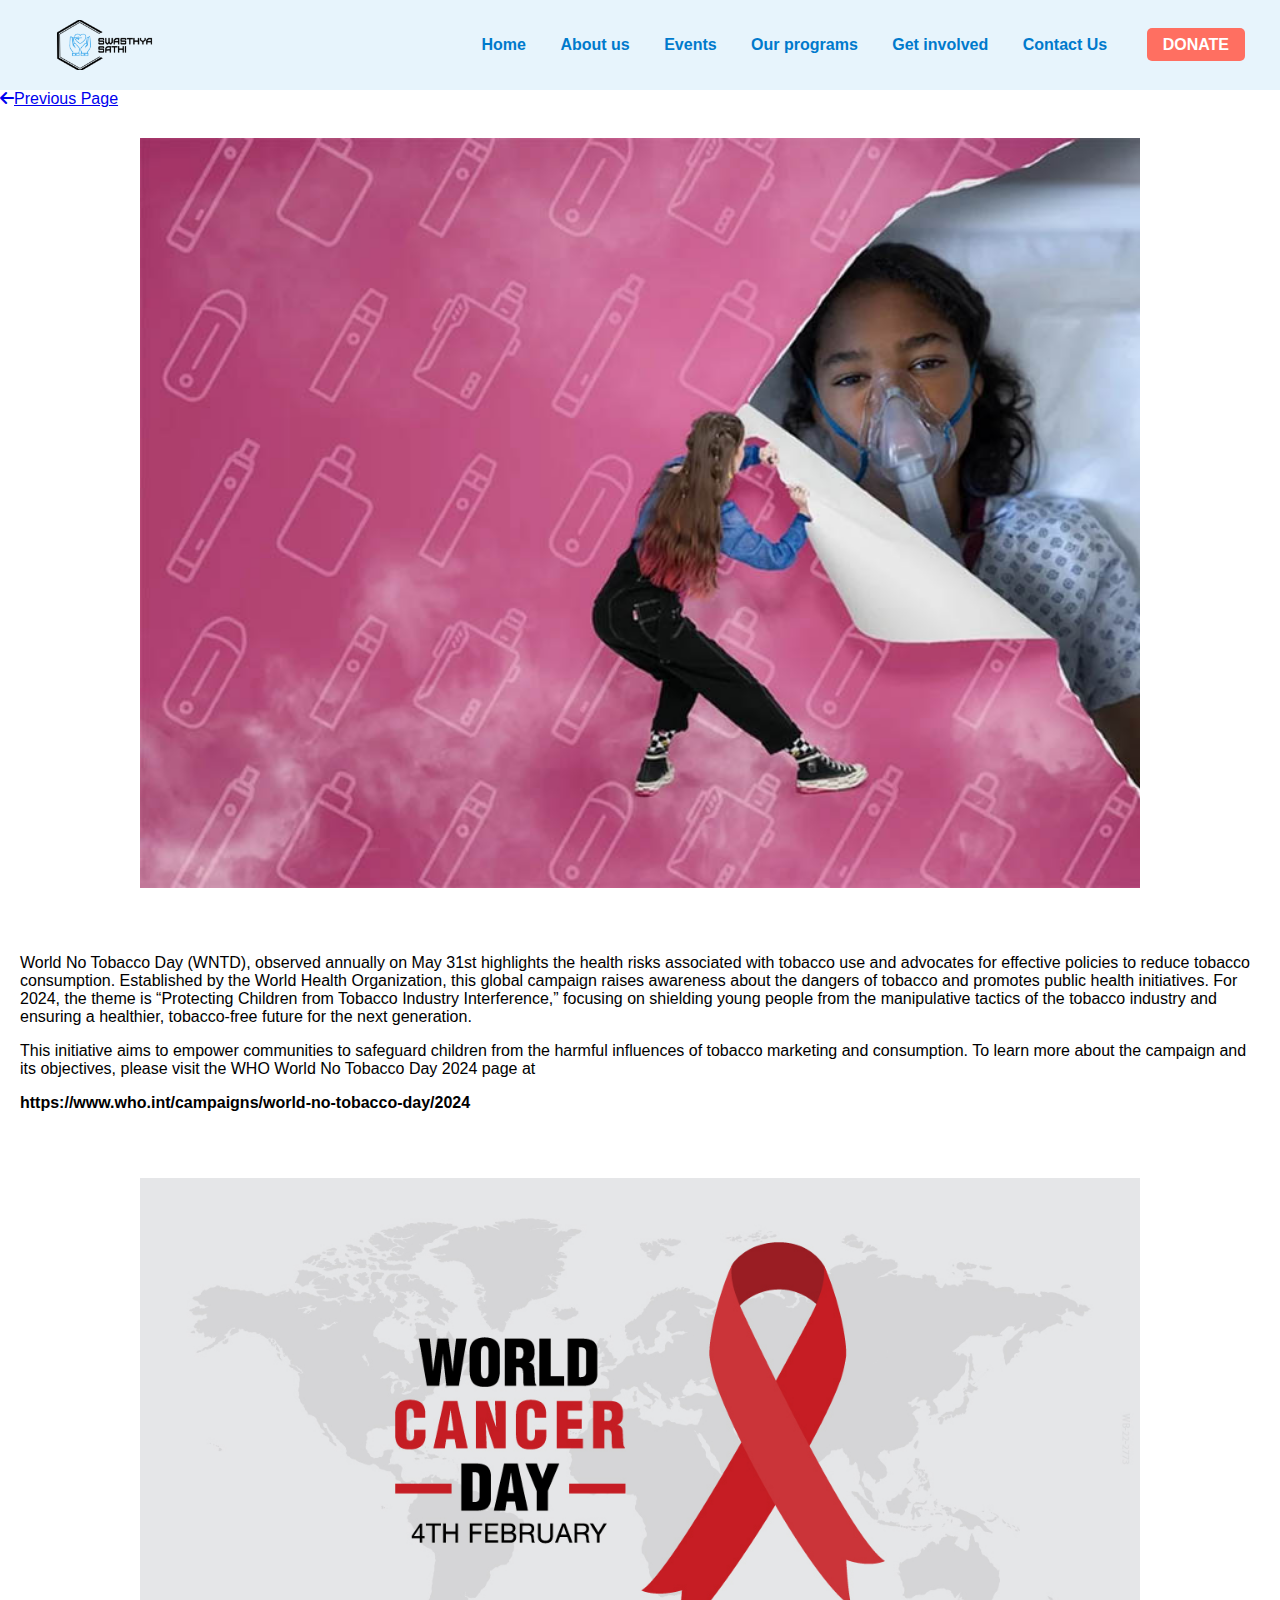
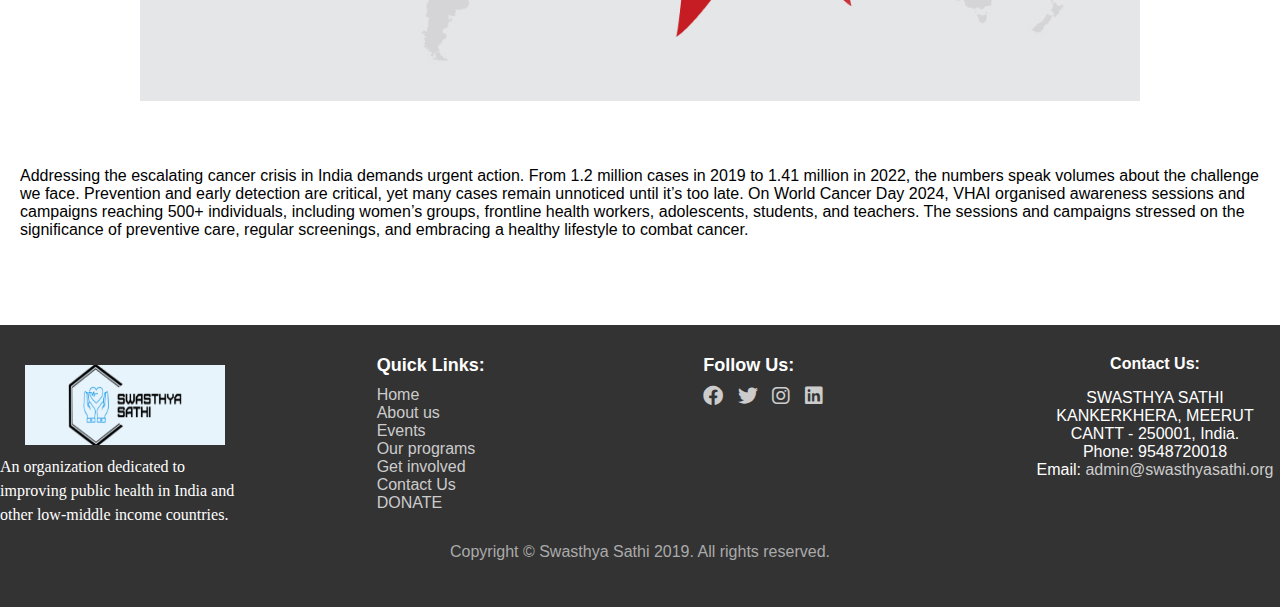
<file: events.html>
<!DOCTYPE html>
<html lang="en">
<head>
    <meta charset="UTF-8">
    <meta name="viewport" content="width=device-width, initial-scale=1.0">
    <title>Swasthya Sathi</title>
    <link rel="stylesheet" href="https://cdnjs.cloudflare.com/ajax/libs/font-awesome/6.0.0-beta3/css/all.min.css">
    <link rel="stylesheet" href="styles.css">
   
    
    </head>
<body>
    <header>
        
        <a href ="index.html">
        <img src="logo.png"  class="logo" alt="Swasthya Sathi Logo">
    </a>
        <nav>
            
            <a href="index.html"  >Home </a>
            <a href="about.html" >About us</a>
            <a href="events.html"  >Events</a>
            <a href="program.html" >Our programs</a>
            <a href="getinvolved.html" >Get involved</a>
            <a href="contact.html" >Contact Us</a>
            <a href="DONATE.html" class="donate-btn" > DONATE</a>
        </nav>
    </header>
    <a href="index.html" class="back-arrow">
        <i class="fas fa-arrow-left"></i>Previous Page </a>
     <div1 class="content">
    <img src="World-No-Tobacco-Day-2024-1.jpg">
    </div1>
    <div1>
        <p>World No Tobacco Day (WNTD), observed annually on May 31st highlights the health risks associated with tobacco use and advocates for effective policies to reduce tobacco consumption. Established by the World Health Organization, this global campaign raises awareness about the dangers of tobacco and promotes public health initiatives. For 2024, the theme is “Protecting Children from Tobacco Industry Interference,” focusing on shielding young people from the manipulative tactics of the tobacco industry and ensuring a healthier, tobacco-free future for the next generation.</p>
            <p>This initiative aims to empower communities to safeguard children from the harmful influences of tobacco marketing and consumption.
            To learn more about the campaign and its objectives, please visit the WHO World No Tobacco Day 2024 page at</p>
            
            <p><b>https://www.who.int/campaigns/world-no-tobacco-day/2024</b></p>




    </div1>
    <div1 class="content">
        <img src="7cfa662528a89db722a4c5b5f042a34a.jpg">
    </div1>
    <div1>
        <p>
            
            Addressing the escalating cancer crisis in India demands urgent action. From 1.2 million cases in 2019 to 1.41 million in 2022, the numbers speak volumes about the challenge we face. Prevention and early detection are critical, yet many cases remain unnoticed until it’s too late.
On World Cancer Day 2024, VHAI organised awareness sessions and campaigns reaching 500+ individuals, including women’s groups, frontline health workers, adolescents, students, and teachers. The sessions and campaigns stressed on the significance of preventive care, regular screenings, and embracing a healthy lifestyle to combat cancer.

        </p>
    </div1>
    


    
    


    
    <footer style="background-color: #333; color: #fff; ">
        <div style="display: flex; justify-content: space-between; align-items: flex-start; flex-wrap: wrap; gap: 20px;">
    
           
            <div style="flex: 1; max-width: 250px; text-align: left;">
                <a href="index.html">
                    <img style="width: 200px; height: 80px; margin-bottom: 10px;" class="logo" src="logo.png" alt="Swasthya Sathi Logo" />
                </a>
                <div style="color: white; font-size: 16px; font-family: Inter; font-weight: 350; line-height: 1.5;">
                    An organization dedicated to improving public health in India and other low-middle income countries.
                </div>
            </div>
    
           
            <div style="flex: 1; max-width: 200px; text-align: left;">
                <strong style="font-size: 18px; margin-bottom: 10px; display: block;">Quick Links:</strong>
                <ul style="list-style: none; padding: 0; margin: 0;">
                    <li><a href="index.html" style="color: #ccc; text-decoration: none;">Home</a></li>
                    <li><a href="about.html" style="color: #ccc; text-decoration: none;">About us</a></li>
                    <li><a href="events.html" style="color: #ccc; text-decoration: none;">Events</a></li>
                    <li><a href="program.html" style="color: #ccc; text-decoration: none;">Our programs</a></li>
                    <li><a href="getinvolved.html" style="color: #ccc; text-decoration: none;">Get involved</a></li>
                    <li><a href="contact.html" style="color: #ccc; text-decoration: none;">Contact Us</a></li>
                    <li><a href="DONATE.html" style="color: #ccc; text-decoration: none;">DONATE</a></li>
                </ul>
            </div>
    
           
            <div style="flex: 1; max-width: 200px; text-align: left;">
                <strong style="font-size: 18px; margin-bottom: 10px; display: block;">Follow Us:</strong>
                <a href="https://facebook.com" target="_blank" style="margin-right: 10px;">
                    <i class="fab fa-facebook" style="font-size: 20px; color: #ccc;"></i>
                </a>
                <a href="https://twitter.com" target="_blank" style="margin-right: 10px;">
                    <i class="fab fa-twitter" style="font-size: 20px; color: #ccc;"></i>
                </a>
                <a href="https://instagram.com" target="_blank" style="margin-right: 10px;">
                    <i class="fab fa-instagram" style="font-size: 20px; color: #ccc;"></i>
                </a>
                <a href="https://www.linkedin.com" target="_blank">
                    <i class="fab fa-linkedin" style="font-size: 20px; color: #ccc;"></i>
                </a>
            </div>

            <div style=" max-width: 250px">
                <strong>Contact Us:</strong>
                <p >
                    SWASTHYA SATHI<br>
                    KANKERKHERA, MEERUT CANTT - 250001, India.<br>
                    Phone: 9548720018<br>
                    Email: <a href="mailto:admin@swasthyasathi.org" style="color: #ccc; text-decoration: none;">admin@swasthyasathi.org</a>
                </p>
            </div>
        </div>
    
        
        <div style=" color: #aaa;">
            <p>Copyright © Swasthya Sathi 2019. All rights reserved.</p>
        </div>
    </footer>
    
</body>
</html>
</file>
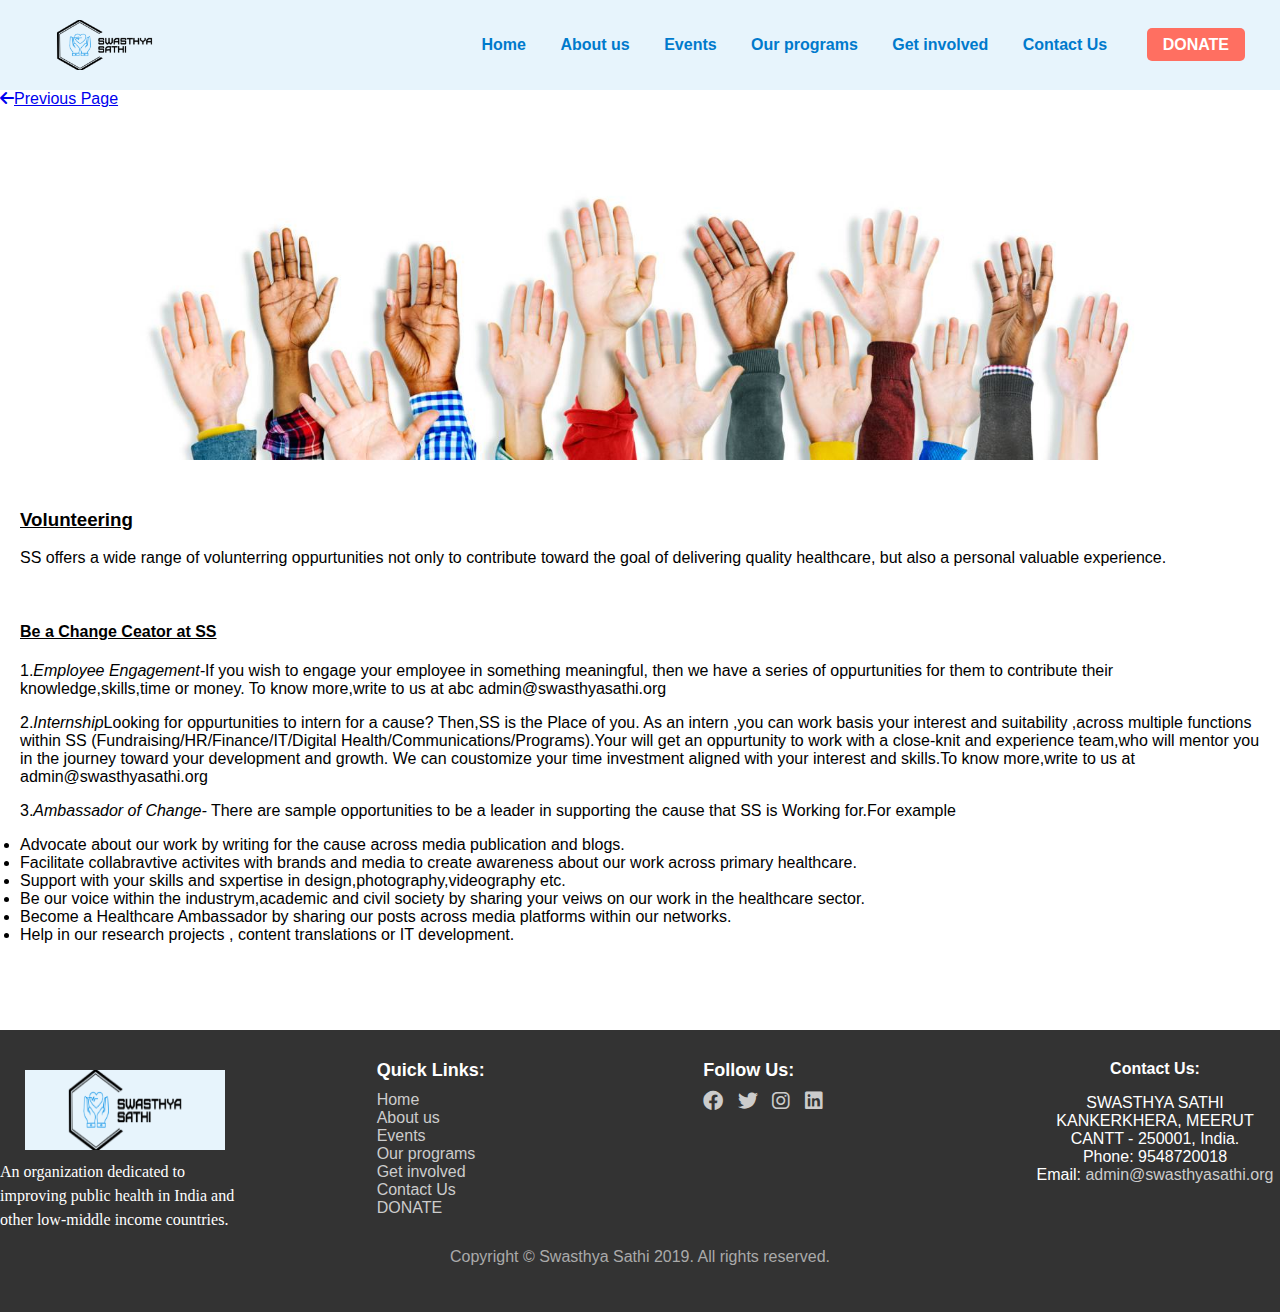
<file: getinvolved.html>
<!DOCTYPE html>
<html lang="en">
<head>
    <meta charset="UTF-8">
    <meta name="viewport" content="width=device-width, initial-scale=1.0">
    <title>Swasthya Sathi</title>
    <link rel="stylesheet" href="https://cdnjs.cloudflare.com/ajax/libs/font-awesome/6.0.0-beta3/css/all.min.css">
    <link rel="stylesheet" href="styles.css">
   
    
    
    </head>
<body>
    <header>
        
        </a>
        <a href ="index.html">
        <img src="logo.png"  class="logo" alt="Swasthya Sathi Logo">
    </a>
        <nav>
            
            <a href="index.html"  >Home </a>
            <a href="about.html" >About us</a>
            <a href="events.html"  >Events</a>
            <a href="program.html" >Our programs</a>
            <a href="getinvolved.html" >Get involved</a>
            <a href="contact.html" >Contact Us</a>
            <a href="DONATE.html" class="donate-btn" > DONATE</a>
        </nav>
    </header>
    <a href="index.html" class="back-arrow">
        <i class="fas fa-arrow-left"></i>Previous Page </a>
     <div class="content">
        <img src="Volunteering-1.jpg"   class="image" alt="Volunteering-1">
        
    </div>
    <div1>
        
        <h3> <u>Volunteering</u></h3>
           <p> SS offers a wide range of volunterring oppurtunities not only to contribute toward the goal of delivering quality  healthcare, but also a personal valuable experience.</p>
            <br>
            <h4><u>Be a Change Ceator at SS</u></h4>
            <p>1.<I>Employee Engagement-</I>If you wish to  engage your employee in something meaningful, then we have a series of oppurtunities for them to contribute  their knowledge,skills,time or money. To know more,write to us at abc admin@swasthyasathi.org</p>
            
            <p>2.<i>Internship</i>Looking for oppurtunities to intern for a cause? Then,SS is the Place of you. As an intern ,you can work basis your interest and suitability ,across multiple functions within SS
            (Fundraising/HR/Finance/IT/Digital Health/Communications/Programs).Your will get an oppurtunity to work with a close-knit and experience team,who will mentor you in the journey toward your development and growth. We can 
        coustomize your time investment aligned with your interest and skills.To know more,write to us at  admin@swasthyasathi.org</p>
        <p>3.<i>Ambassador of Change-</i> There are sample opportunities to be a leader in supporting the cause that SS is Working for.For example 
        <li>Advocate about our work by writing for the cause across media publication and blogs.</li>
        <li> Facilitate collabravtive activites with brands and media to create awareness about our work across primary healthcare.</li>
        <li> Support with your skills and sxpertise in design,photography,videography etc.</li>
        <li>Be our voice within the industrym,academic and civil society by sharing your veiws on our work in the healthcare sector.</li>
        <li> Become a Healthcare Ambassador by sharing  our posts  across media platforms within our networks.</li>
        <li> Help in our research projects , content translations or IT development.</li>
    
    </p>
    </div1>
    <footer style="background-color: #333; color: #fff; ">
        <div style="display: flex; justify-content: space-between; align-items: flex-start; flex-wrap: wrap; gap: 20px;">
    
           
            <div style="flex: 1; max-width: 250px; text-align: left;">
                <a href="index.html">
                    <img style="width: 200px; height: 80px; margin-bottom: 10px;" class="logo" src="logo.png" alt="Swasthya Sathi Logo" />
                </a>
                <div style="color: white; font-size: 16px; font-family: Inter; font-weight: 350; line-height: 1.5;">
                    An organization dedicated to improving public health in India and other low-middle income countries.
                </div>
            </div>
    
           
            <div style="flex: 1; max-width: 200px; text-align: left;">
                <strong style="font-size: 18px; margin-bottom: 10px; display: block;">Quick Links:</strong>
                <ul style="list-style: none; padding: 0; margin: 0;">
                    <li><a href="index.html" style="color: #ccc; text-decoration: none;">Home</a></li>
                    <li><a href="about.html" style="color: #ccc; text-decoration: none;">About us</a></li>
                    <li><a href="events.html" style="color: #ccc; text-decoration: none;">Events</a></li>
                    <li><a href="program.html" style="color: #ccc; text-decoration: none;">Our programs</a></li>
                    <li><a href="getinvolved.html" style="color: #ccc; text-decoration: none;">Get involved</a></li>
                    <li><a href="contact.html" style="color: #ccc; text-decoration: none;">Contact Us</a></li>
                    <li><a href="DONATE.html" style="color: #ccc; text-decoration: none;">DONATE</a></li>
                </ul>
            </div>
    
           
            <div style="flex: 1; max-width: 200px; text-align: left;">
                <strong style="font-size: 18px; margin-bottom: 10px; display: block;">Follow Us:</strong>
                <a href="https://facebook.com" target="_blank" style="margin-right: 10px;">
                    <i class="fab fa-facebook" style="font-size: 20px; color: #ccc;"></i>
                </a>
                <a href="https://twitter.com" target="_blank" style="margin-right: 10px;">
                    <i class="fab fa-twitter" style="font-size: 20px; color: #ccc;"></i>
                </a>
                <a href="https://instagram.com" target="_blank" style="margin-right: 10px;">
                    <i class="fab fa-instagram" style="font-size: 20px; color: #ccc;"></i>
                </a>
                <a href="https://www.linkedin.com" target="_blank">
                    <i class="fab fa-linkedin" style="font-size: 20px; color: #ccc;"></i>
                </a>
            </div>

            <div style=" max-width: 250px">
                <strong>Contact Us:</strong>
                <p >
                    SWASTHYA SATHI<br>
                    KANKERKHERA, MEERUT CANTT - 250001, India.<br>
                    Phone: 9548720018<br>
                    Email: <a href="mailto:admin@swasthyasathi.org" style="color: #ccc; text-decoration: none;">admin@swasthyasathi.org</a>
                </p>
            </div>
        </div>
    
        
        <div style=" color: #aaa;">
            <p>Copyright © Swasthya Sathi 2019. All rights reserved.</p>
        </div>
    </footer>
    
</body>
</html>
</file>
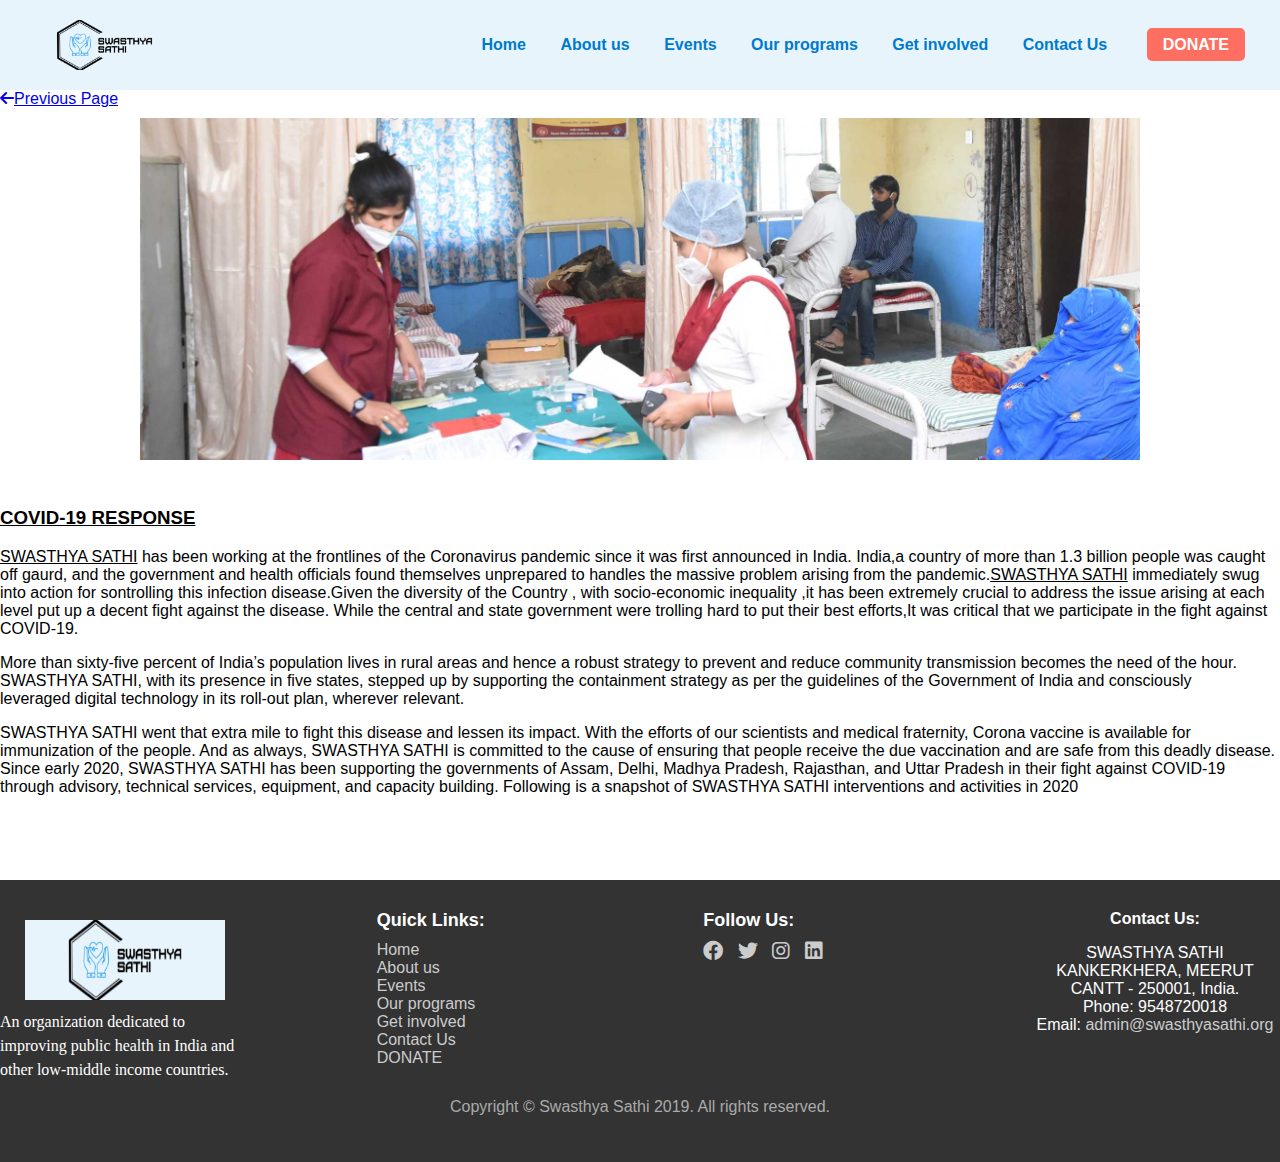
<file: program.html>
<!DOCTYPE html>
<html lang="en">
<head>
    <meta charset="UTF-8">
    <meta name="viewport" content="width=device-width, initial-scale=1.0">
    <title>Swasthya Sathi</title>
    <link rel="stylesheet" href="https://cdnjs.cloudflare.com/ajax/libs/font-awesome/6.0.0-beta3/css/all.min.css">
    <link rel="stylesheet" href="styles.css">
    </head>
<body>
    <header>
        
        </a>
        <a href ="index.html">
        <img src="logo.png"  class="logo" alt="Swasthya Sathi Logo">
    </a>
        <nav>
            
            <a href="index.html"  >Home </a>
            <a href="about.html" >About us</a>
            <a href="events.html"  >Events</a>
            <a href="program.html" >Our programs</a>
            <a href="getinvolved.html" >Get involved</a>
            <a href="contact.html" >Contact Us</a>
            <a href="DONATE.html" class="donate-btn" > DONATE</a>
        </nav>
    </header>
    <main>
        <a href="index.html" class="back-arrow">
            <i class="fas fa-arrow-left"></i>Previous Page </a>
        <div class="content">
            
             <img src="Direct-Implementation.jpg" >
        </div>
       
            <div1>
            <H3><U>COVID-19 RESPONSE</U></H3>
            <P><U>SWASTHYA SATHI</U> has been working at the frontlines of the Coronavirus pandemic since it was first 
            announced in India. India,a country of more than 1.3 billion people was caught off gaurd, and the government and health officials found themselves unprepared to handles the massive problem arising from 
        the pandemic.<U>SWASTHYA SATHI</U> immediately swug into action for sontrolling this infection disease.Given 
    the diversity of the Country , with socio-economic inequality ,it has been extremely crucial to address the issue arising at 
each level put up a decent fight against the disease. While the central and state government were trolling hard to put their best efforts,It was critical that we participate in the fight against COVID-19.</P>
<P?>More than sixty-five percent of India’s population lives in rural areas and hence a robust strategy to prevent and reduce community transmission becomes the need of the hour. SWASTHYA SATHI, with its presence in five states, stepped up by supporting the containment strategy as per the guidelines of the Government of India and consciously leveraged digital technology in its roll-out plan, wherever relevant. </P>
<p>SWASTHYA SATHI went that extra mile to fight this disease and lessen its impact. With the efforts of our scientists and medical fraternity, Corona vaccine is available for immunization of the people. And as always, SWASTHYA SATHI is committed to the cause of ensuring that people receive the due vaccination and are safe from this deadly disease.
    Since early 2020, SWASTHYA SATHI has been supporting the governments of Assam, Delhi, Madhya Pradesh, Rajasthan, and Uttar Pradesh in their fight against COVID-19 through advisory, technical services, equipment, and capacity building. Following is a snapshot of SWASTHYA SATHI interventions and activities in 2020</p>

    </div1>
     
    <footer style="background-color: #333; color: #fff; ">
        <div style="display: flex; justify-content: space-between; align-items: flex-start; flex-wrap: wrap; gap: 20px;">
            <div style="flex: 1; max-width: 250px; text-align: left;">
                <a href="index.html">
                    <img style="width: 200px; height: 80px; margin-bottom: 10px;" class="logo" src="logo.png" alt="Swasthya Sathi Logo" />
                </a>
                <div style="color: white; font-size: 16px; font-family: Inter; font-weight: 350; line-height: 1.5;">
                    An organization dedicated to improving public health in India and other low-middle income countries.
                </div>
            </div>
            <div style="flex: 1; max-width: 200px; text-align: left;">
                <strong style="font-size: 18px; margin-bottom: 10px; display: block;">Quick Links:</strong>
                <ul style="list-style: none; padding: 0; margin: 0;">
                    <li><a href="index.html" style="color: #ccc; text-decoration: none;">Home</a></li>
                    <li><a href="about.html" style="color: #ccc; text-decoration: none;">About us</a></li>
                    <li><a href="events.html" style="color: #ccc; text-decoration: none;">Events</a></li>
                    <li><a href="program.html" style="color: #ccc; text-decoration: none;">Our programs</a></li>
                    <li><a href="getinvolved.html" style="color: #ccc; text-decoration: none;">Get involved</a></li>
                    <li><a href="contact.html" style="color: #ccc; text-decoration: none;">Contact Us</a></li>
                    <li><a href="DONATE.html" style="color: #ccc; text-decoration: none;">DONATE</a></li>
                </ul>
            </div>
            <div style="flex: 1; max-width: 200px; text-align: left;">
                <strong style="font-size: 18px; margin-bottom: 10px; display: block;">Follow Us:</strong>
                <a href="https://facebook.com" target="_blank" style="margin-right: 10px;">
                    <i class="fab fa-facebook" style="font-size: 20px; color: #ccc;"></i>
                </a>
                <a href="https://twitter.com" target="_blank" style="margin-right: 10px;">
                    <i class="fab fa-twitter" style="font-size: 20px; color: #ccc;"></i>
                </a>
                <a href="https://instagram.com" target="_blank" style="margin-right: 10px;">
                    <i class="fab fa-instagram" style="font-size: 20px; color: #ccc;"></i>
                </a>
                <a href="https://www.linkedin.com" target="_blank">
                    <i class="fab fa-linkedin" style="font-size: 20px; color: #ccc;"></i>
                </a>
            </div>
            <div style=" max-width: 250px">
                <strong>Contact Us:</strong>
                <p >
                    SWASTHYA SATHI<br>
                    KANKERKHERA, MEERUT CANTT - 250001, India.<br>
                    Phone: 9548720018<br>
                    Email: <a href="mailto:admin@swasthyasathi.org" style="color: #ccc; text-decoration: none;">admin@swasthyasathi.org</a>
                </p>
            </div>
        </div>
        <div style=" color: #aaa;">
            <p>Copyright © Swasthya Sathi 2019. All rights reserved.</p>
        </div>
    </footer>
</body>
</html>
</file>
<file: styles.css>
body {
    background: #ffffff;
    font-family: Arial, sans-serif;
    margin: 0;
    padding: 0;
    box-sizing: border-box;
    display: flex;
    flex-direction: column;
    min-height: 100vh;
}

header {
    background: #E7F4FC;
    padding: 10px 20px;
    display: flex;
    align-items: center;
    justify-content: space-between;
    flex-wrap: wrap;
}

header img {
    height: 50px;
}

header nav a {
    color: #007acc;
    text-decoration: none;
    margin: 0 15px;
    font-weight: bold;
}

header nav a:hover {
    color: #005999;
}

.donate-btn {
    background-color: #ff6f61;
    color: #ffffff;
    padding: 8px 16px;
    border-radius: 5px;
    text-decoration: none;
    margin-left: 20px;
}

.donate-btn:hover {
    background-color: #e85a50;
}

.content {
    position: relative;
    text-align: center;
    color: white;
}

.content img {
    width: 200%;
    max-width: 1000px;
    height: auto;
}

.overlay-text {
    position: absolute;
    top: 50%;
    left: 50%;
    transform: translate(-50%, -50%);
    text-align: center;
    background-color: rgba(0, 0, 0, 0.6);
    padding: 20px;
    border-radius: 8px;
    color: #f8f8f8;
}

h2 {
    color: red;
    text-align: center;
    font-size: 1.8em;
    margin-bottom: 20px;
}

img {
    display: block;
    margin: 10px auto;
}

form {
    flex: 1;
    max-width: 48%;
    background-color: #ffffff;
    border-radius: 10px;
    box-shadow: 0 10px 20px rgba(0, 0, 0, 0.1);
    padding: 30px;
    margin-top: 30px;
    transition: transform 0.3s ease-in-out;
}

form:hover {
    transform: translateY(-10px);
}

label {
    font-size: 1.2em;
    color: #555;
}

input, textarea {
    width: 100%;
    padding: 10px;
    font-size: 1em;
    margin-top: 8px;
    border: 1px solid #ccc;
    border-radius: 5px;
    transition: border-color 0.3s ease;
}

input:focus, textarea:focus {
    border-color: #000000;
    outline: none;
    box-shadow: 0 0 8px rgba(76, 175, 80, 0.4);
}

button[type="submit"] {
    background-color: #ff0000;
    color: white;
    font-size: 1.2em;
    padding: 12px 20px;
    border: none;
    border-radius: 5px;
    cursor: pointer;
    transition: background-color 0.3s ease;
}

button[type="submit"]:hover {
    background-color: #0064fb;
}

footer {
    background-color: #333;
    color: white;
    padding: 30px 0;
    margin-top: 50px;
    text-align: center;
}

footer a {
    color: #ccc;
    text-decoration: none;
    font-size: 1em;
}

footer a:hover {
    color: white;
}

.find-follow-us {
    background-color: #ffffff;
    padding: 30px;
    border-radius: 10px;
    box-shadow: 0 10px 20px rgba(0, 0, 0, 0.1);
    margin-top: 30px;
}

.find-follow-us h3 {
    font-size: 22px;
    color: #333;
    margin-bottom: 15px;
}

.find-follow-us p {
    font-size: 16px;
    color: #666;
    line-height: 1.6;
    margin-bottom: 20px;
}

.social-links {
    display: flex;
    justify-content: center;
    gap: 20px;
    margin-top: 20px;
}

.social-links a {
    font-size: 24px;
    color: #333;
    transition: color 0.3s ease;
}

.social-links a:hover {
    color: #ff0000;
}

@media (max-width: 768px) {
    form, .find-follow-us {
        max-width: 100%;
        padding: 20px;
    }

    .social-links {
        gap: 15px;
    }

    h2, h3 {
        font-size: 20px;
    }

    header {
        flex-direction: column;
        align-items: flex-start;
    }

    footer {
        text-align: center;
    }
}
.donate-methods {
    position: absolute;
    top: 50%;
    left: 50%;
    transform: translate(-50%, -50%);
    font-size: 1.5em;
    color: #333;
    text-align: center;
    z-index: 2;
    background-color: rgba(255, 255, 255, 0.8); 
    padding: 20px 30px; 
    border-radius: 10px;
    box-shadow: 0 4px 10px rgba(0, 0, 0, 0.2);
    width: 300px;
}

.donate-methods a {
    display: block;
    padding: 10px 20px;
    margin: 10px 0; 
    text-decoration: none;
    font-weight: bold;
    border-radius: 5px;
    background-color: #4b72fd;
    color: #fff;
    transition: all 0.3s ease;
    text-align: center;
}

.donate-methods a:hover {
    background-color: #0088ff;
    transform: scale(1.05);
}

.donate-image {
    width: 100%; 
    height: auto;
    display: block;
    position: relative;
}

div1 {
    padding: 20px; 
}


.responsive-images {
    width: 100%;
    height: auto;
    max-width: 100%;
    display: block;
    margin: 10px auto;
}

footer .logo {
    width: 200px;
    height: 80px;
    margin-bottom: 10px;
}
.responsive-image1 {
    width: 100%;
    height: auto;
}
</file>
